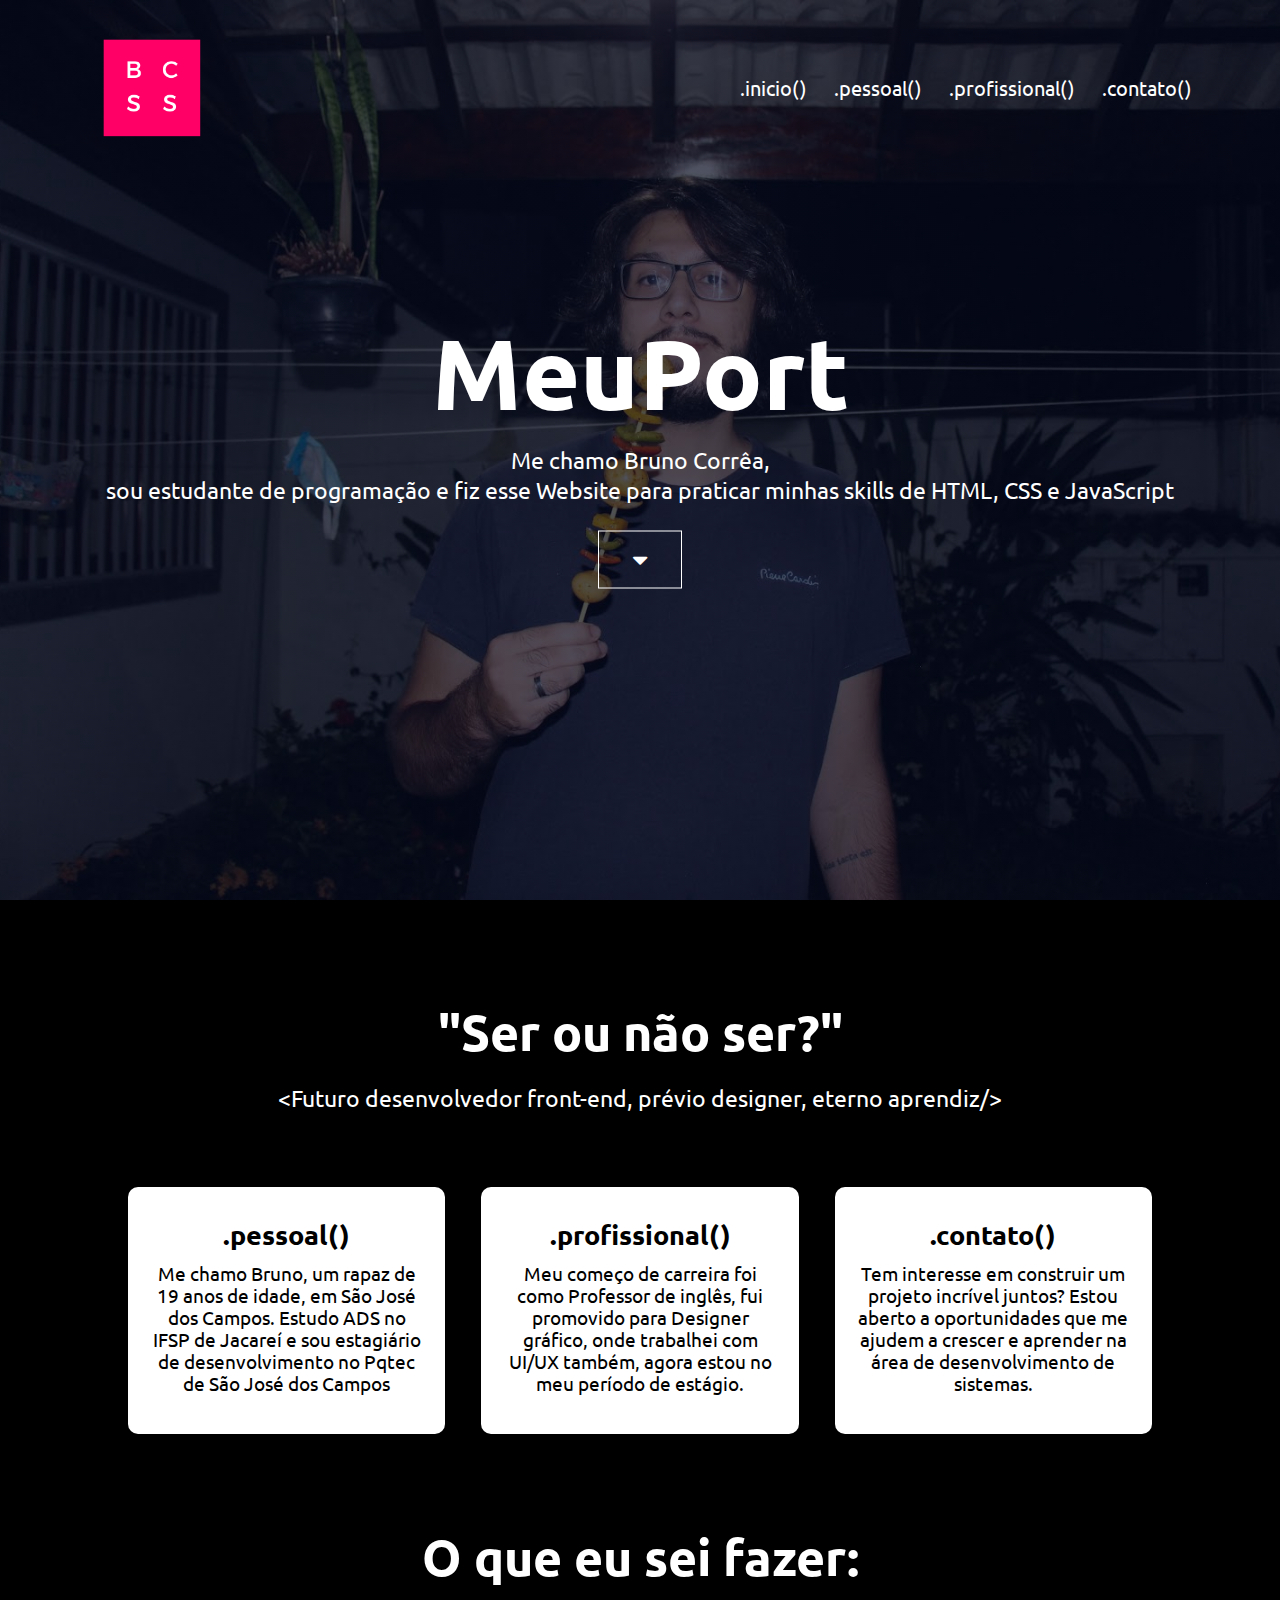
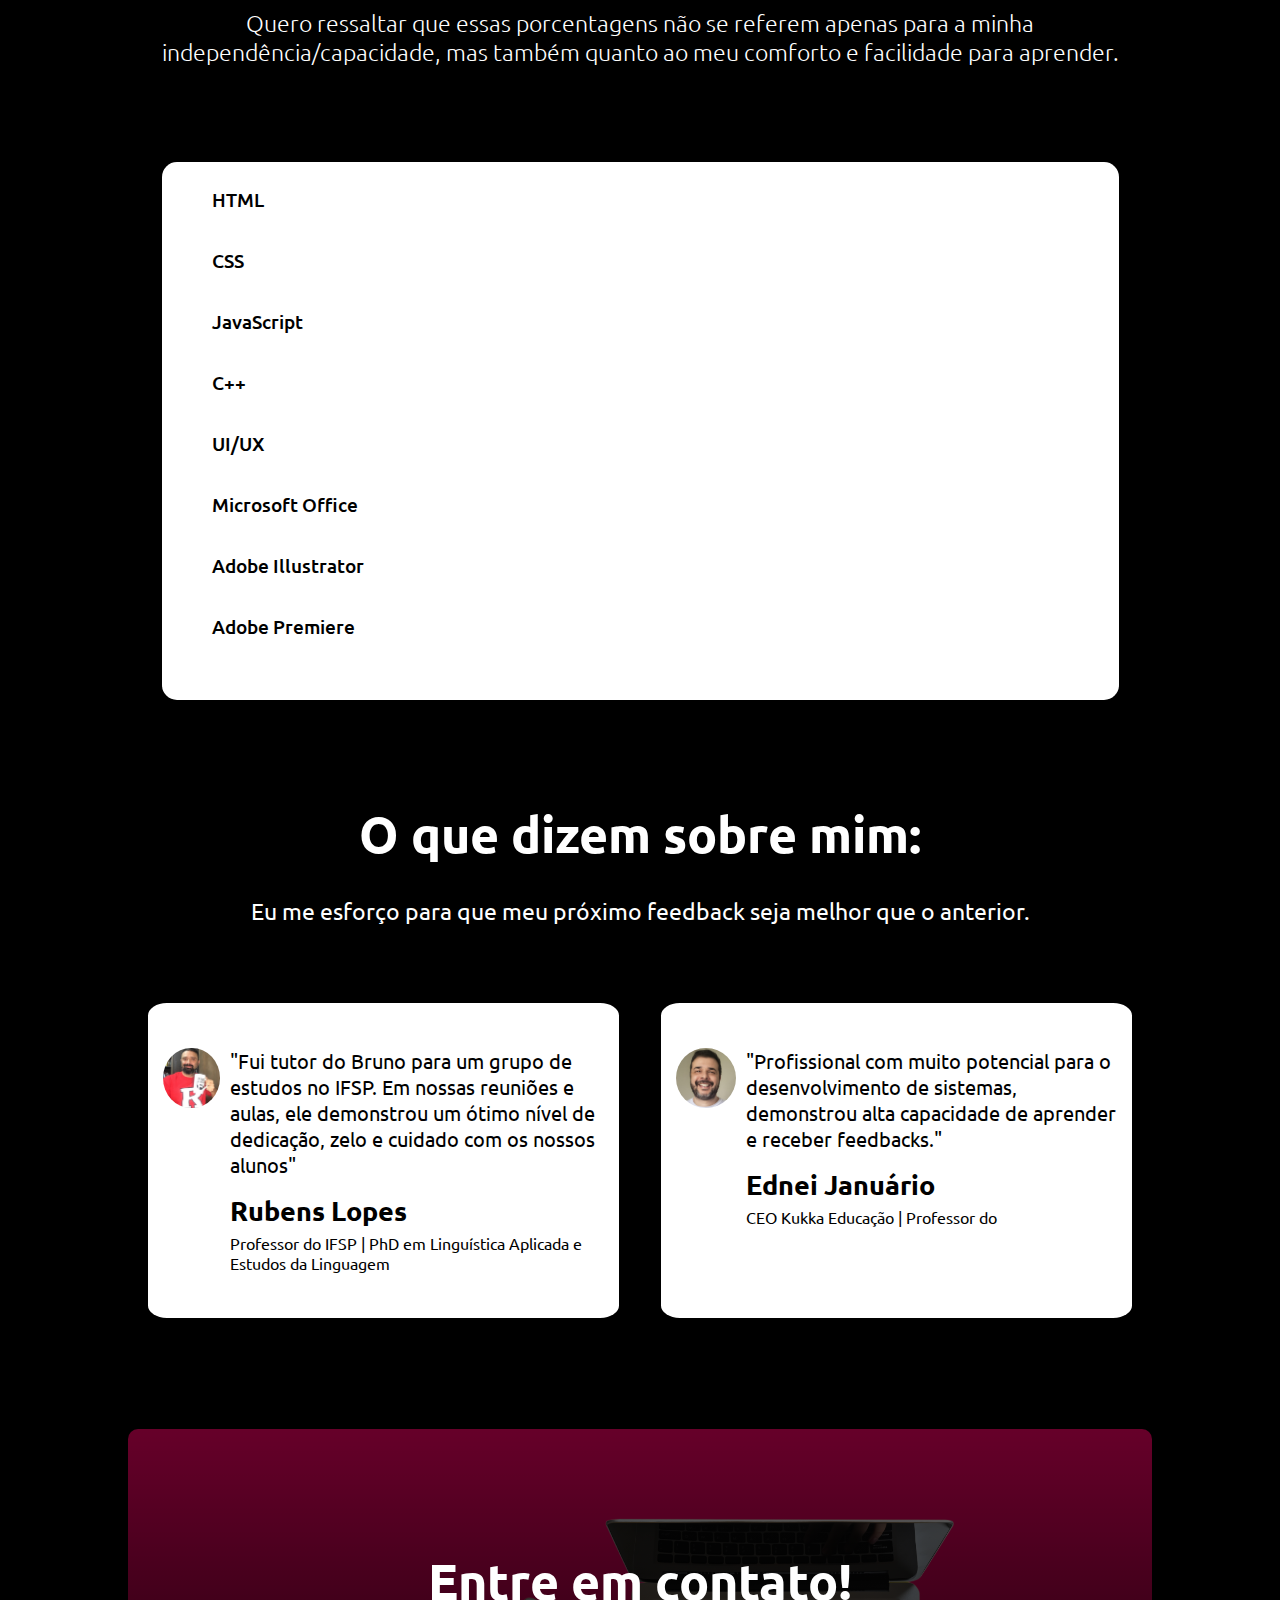
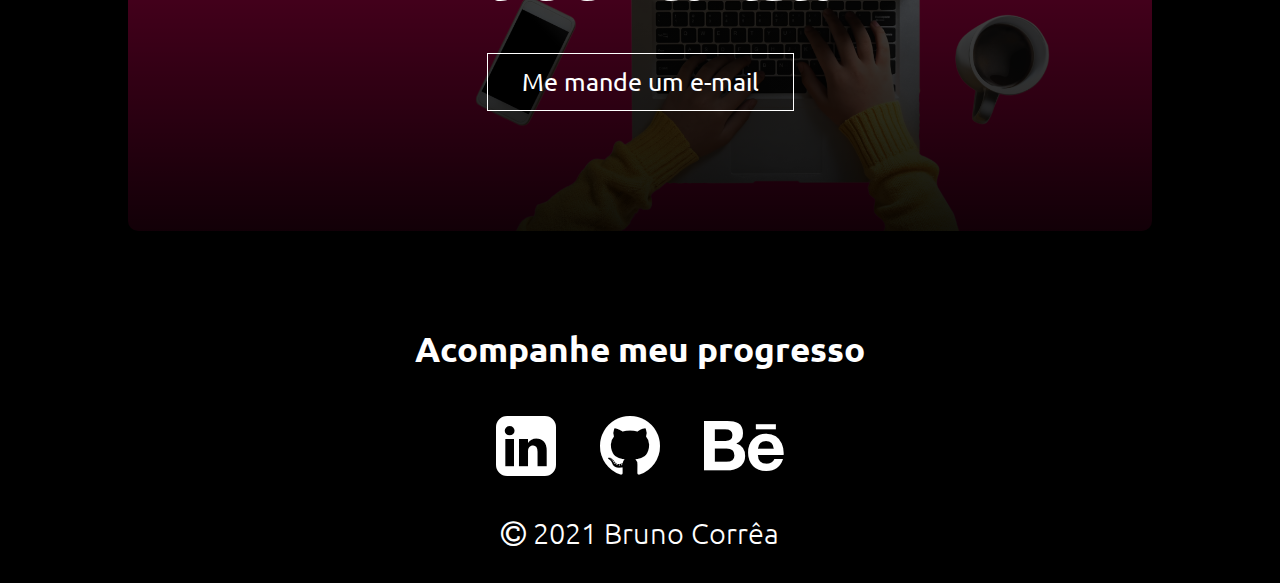
<file: index.html>
<!DOCTYPE html>
<head>
    <meta name="viewport" content="with=device-width, initial-scale:1.0">
    <meta charset="UTF-8">
    <title>MeuPort - Início</title>
    <link rel="stylesheet" href="style.css">
    <link rel="stylesheet" href="responsive.css">
    <link rel="preconnect" href="https://fonts.googleapis.com">
    <link rel="preconnect" href="https://fonts.gstatic.com" crossorigin>
    <link href="https://fonts.googleapis.com/css2?family=Ubuntu:ital,wght@0,300;0,400;0,500;0,700;1,300;1,400;1,500;1,700&display=swap" rel="stylesheet">  
    <link rel="stylesheet" href="https://stackpath.bootstrapcdn.com/font-awesome/4.7.0/css/font-awesome.min.css">
    <link rel="shortcut icon" href="icon.ico">

    <!-- Global site tag (gtag.js) - Google Analytics -->
<script async src="https://www.googletagmanager.com/gtag/js?id=G-GTJP9MRXGX"></script>
<script>
  window.dataLayer = window.dataLayer || [];
  function gtag(){dataLayer.push(arguments);}
  gtag('js', new Date());

  gtag('config', 'G-GTJP9MRXGX');
</script>


</head>
<body>
    <section class="header">
        <nav>
            <a href="index.html"><img src= "images/logo.png"></a>
            <div class="nav-links" id ="navLinks">   <!-- id com L maiusculo -->
                <i class="fa fa-times" onclick="hideMenu()"></i>
                <ul>
                    <li><a href="index.html">.inicio()</a></li>
                    <li><a href="pessoal.html">.pessoal()</a></li>
                    <li><a href="profissional.html">.profissional()</a></li>
                    <li><a href="contato.html">.contato()</a></li>
                </ul>
            </div>
            <i class="fa fa-bars" onclick="showMenu()"></i>
        </nav>
    <div class="Principal">
            <h1>MeuPort</h1>
            <p> Me chamo Bruno Corrêa, <br>sou estudante de programação e fiz esse Website para praticar minhas skills de HTML, CSS e JavaScript</p>
            <a href="#Intro" class="hero-btn"><i class="fa fa-caret-down"></i></a>
    </div>
</section>

<!-- seção intro  -->


<section class="intro" id="Intro">
    <div class="fade-in">

    <h1>"Ser ou não ser?"</h1>
    <span>&ltFuturo desenvolvedor front-end, prévio designer, eterno aprendiz/&gt</span>
    

    <div class="row">
        <div class="intro-coluna">
            <h3>
                .pessoal()
                <p>Me chamo Bruno, um rapaz de 19 anos de idade, em São José dos Campos. Estudo ADS no IFSP de Jacareí e sou estagiário de desenvolvimento no Pqtec de São José dos Campos</p>
            </h3>
        </div>
        <div class="intro-coluna">
            <h3>
                .profissional()
                <p>Meu começo de carreira foi como Professor de inglês, fui promovido para Designer gráfico, onde trabalhei com UI/UX também, agora estou no meu período de estágio.</p>
            </h3>
        </div>
        <div class="intro-coluna">
            <h3>    
                .contato()
                <p>Tem interesse em construir um projeto incrível juntos? Estou aberto a oportunidades que me ajudem a crescer e aprender na área de desenvolvimento de sistemas.</p>
            </h3>
        </div>
    </div>
</div>

</section>


<!--------- BARRA HABILIDADES --------->

<section class="set-bar">
    
    <div class="fade-in">

        <div>
            <h1>O que eu sei fazer:</h1>
        <p>Quero ressaltar que essas porcentagens não se referem apenas para a minha<br>independência/capacidade, mas também quanto ao meu comforto e facilidade para aprender.</p>
        </div>
    
    <div class = "full-bar">

        <div class = "bar">
            <div class="data">
                <span>HTML</span>
            </div>
            <div class="linha html"><span></span></div>
        </div>

        <div class = "bar">
            <div class="data">
                <span>CSS</span>
            </div>
            <div class="linha css"><span></span></div>
        </div>

        <div class = "bar">
            <div class="data">
                <span>JavaScript</span>
            </div>
            <div class="linha js"><span></span></div>
        </div>

        <div class = "bar">
            <div class="data">
                <span>C++</span>
            </div>
            <div class="linha cpp"><span></span></div>
        </div>

        <div class = "bar">
            <div class="data">
                <span>UI/UX</span>
            </div>
            <div class="linha uiux"><span></span></div>
        </div>

        <div class = "bar">
            <div class="data">
                <span>Microsoft Office</span>
            </div>
            <div class="linha office"><span></span></div>
        </div>

        <div class = "bar">
            <div class="data">
                <span>Adobe Illustrator</span>
            </div>
            <div class="linha illustrator"><span></span></div>
        </div>

        <div class = "bar">
            <div class="data">
                <span>Adobe Premiere</span>
            </div>
            <div class="linha premiere"><span></span></div>
        </div>

    </div>

</div>

</section>

<section class="reviews">
    <div class="fade-in">

        <div class="title">
        <h1>O que dizem sobre mim:</h1>
        <p><br>Eu me esforço para que meu próximo feedback seja melhor que o anterior.</p>

        </div>
        <div class="row">

            <div class="coluna-review">
                <img src="images/review1.png">
                <div>
                    <p>"Fui tutor do Bruno para um grupo de estudos no IFSP. Em nossas reuniões e aulas, ele demonstrou um ótimo nível de dedicação, zelo e cuidado com os nossos alunos"</p>
                    <h3>Rubens Lopes</h3>
                    <h4>Professor do IFSP | PhD em Linguística Aplicada e Estudos da Linguagem</h4>
                </div>
            </div>

            <div class="coluna-review">
                <img src="images/review2.png">
                <div>
                    <p>"Profissional com muito potencial para o desenvolvimento de sistemas, demonstrou alta capacidade de aprender e receber feedbacks."</p>
                    <h3>Ednei Januário</h3>
                    <h4>CEO Kukka Educação | Professor do  </h4>
                </div>
            </div>

        </div>
    </div>
        </section>

<!------  Contato com botão -------->

<section class="cta">

        <div class="fade-in">

            <div class="cta1">
                <h1>Entre em contato!</h1>
                <a href="contato.html" class="hero-btn">Me mande um e-mail</a>
            </div>

        </div>

</section>


<!-------- footer ---------->

<section class="footer">

    <div class="fade-in">
        <div class="footer1">
        <h4>Acompanhe meu progresso</h4>
        </div>

        <div class="icons">
            <a href="https://www.linkedin.com/in/brunociao/"><i class="fa fa-linkedin-square"></i></a>
            <a href="https://github.com/brinobruno"><i class="fa fa-github"></i></a>
            <a href="https://www.behance.net/brunobrino"><i class="fa fa-behance"></i></a>
        </div>
        <div class="end">
            <p><i class="fa fa-copyright"></i>  2021 Bruno Corrêa</p>
        </div>
    </div>

</section>


<!-- Js para setar o menu p direita -->

<script>
    
    var navLinks = document.getElementById("navLinks");

    function showMenu () {
        navLinks.style.right = "0"
    }

    function hideMenu () {
        navLinks.style.right = "-400px"
    }

</script>

<script>

    const faders = document.querySelectorAll('.fade-in')

    const appearOptions = {
        threshold: 1,
        rootMargin: "0px 0px 450px 0px"   /* antes: 350 */
    }

    const appearOnScroll = new IntersectionObserver(function(entries, appearOnScroll) {
        entries.forEach(entry => {
            if(!entry.isIntersecting) {
                return
            } else {
                entry.target.classList.add('appear')
                appearOnScroll.unobserve(entry.target)
            }
        })
    }, appearOptions)

    faders.forEach(fader => {
        appearOnScroll.observe(fader)
    })

</script>

</body> 
</html>
</file>
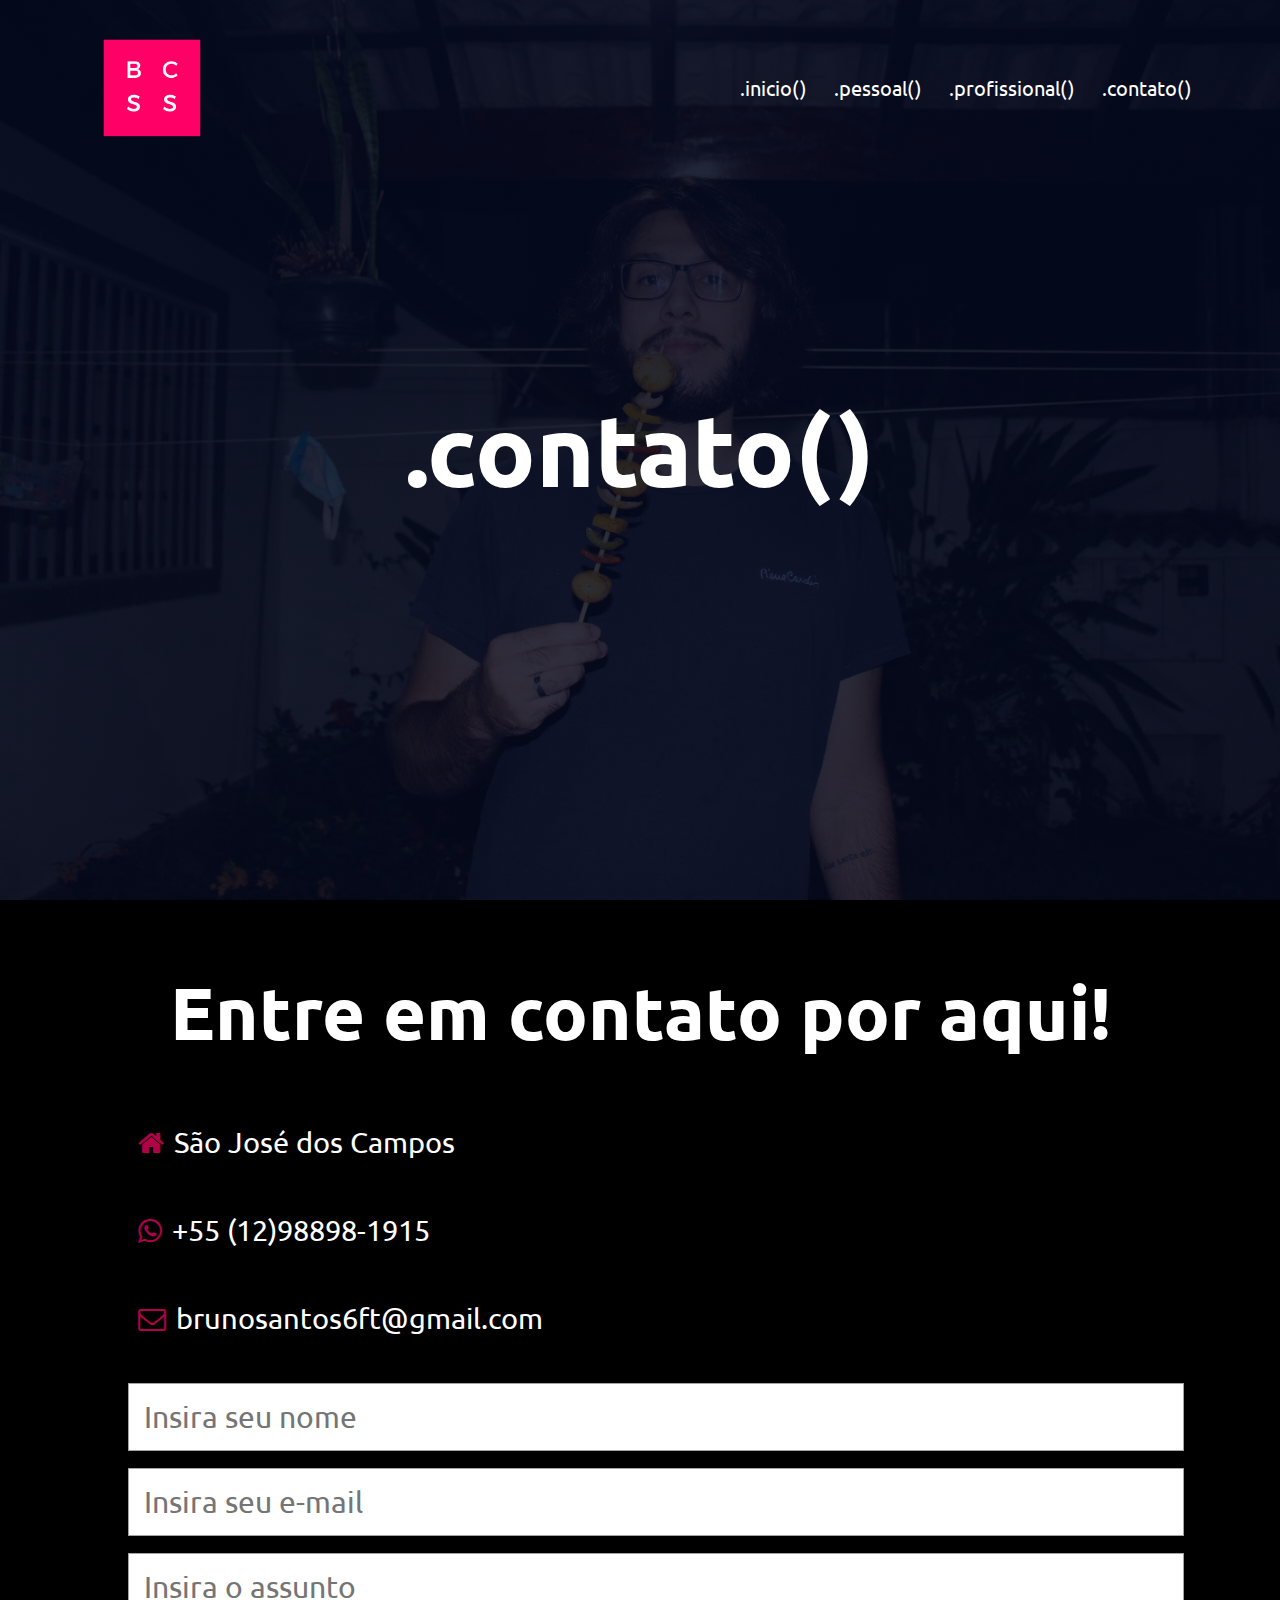
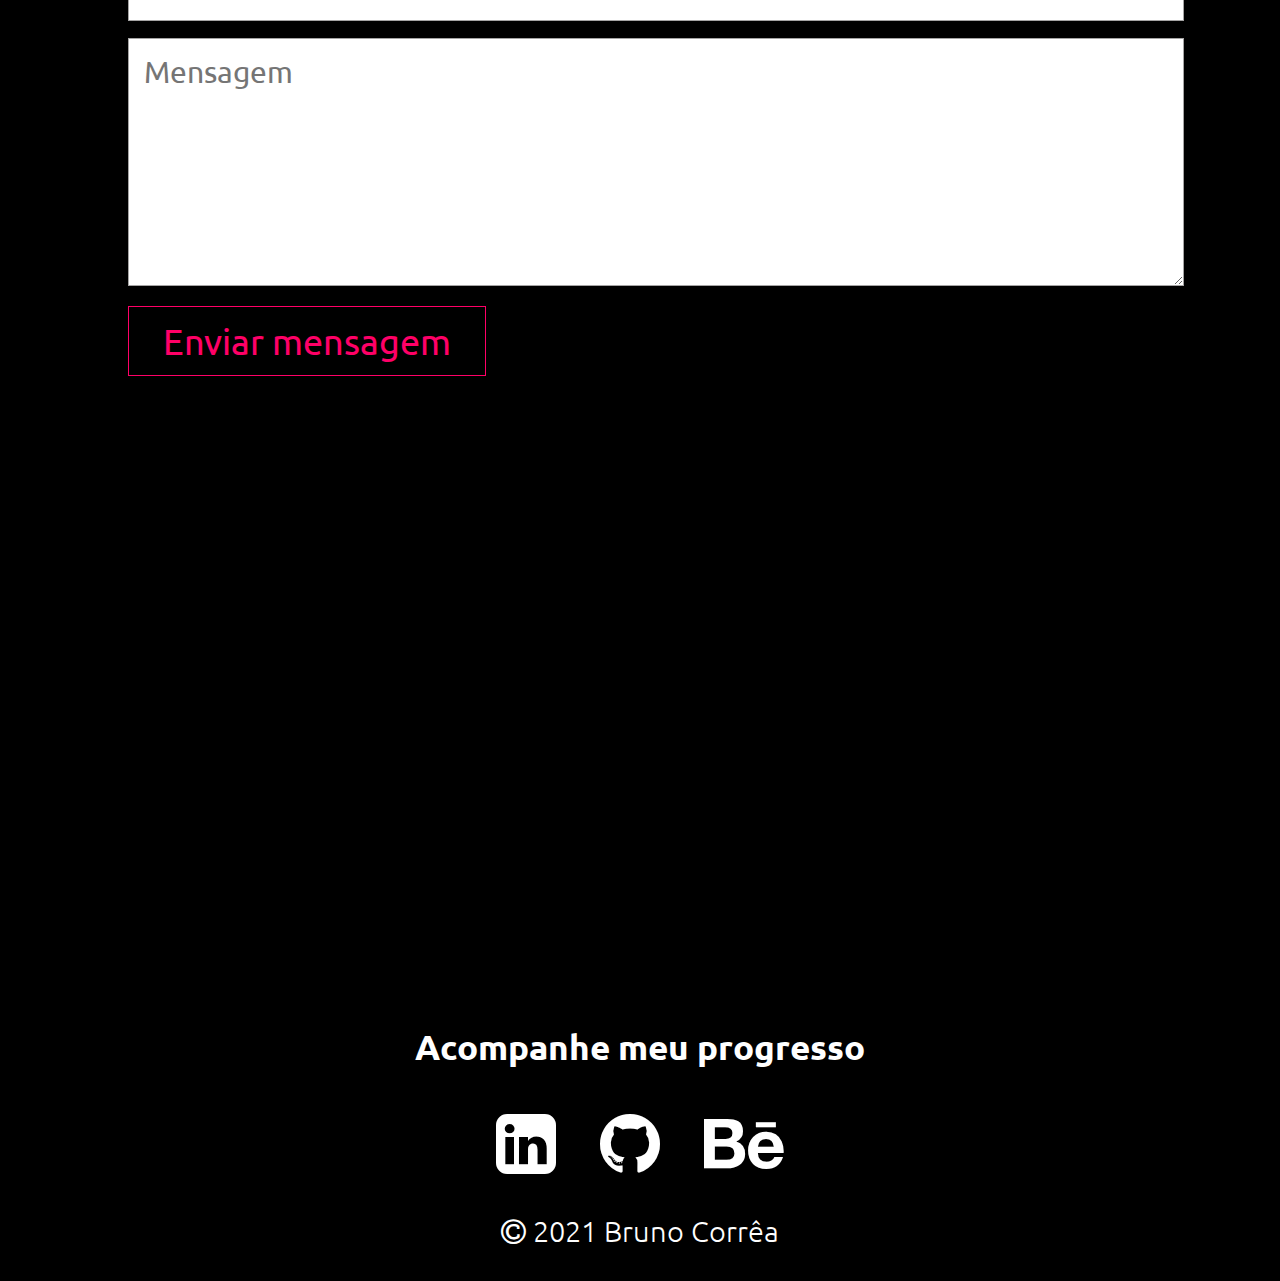
<file: contato.html>
<!DOCTYPE html>
<head>
    <meta name="viewport" content="with=device-width, initial-scale:1.0">
    <meta charset="UTF-8">
    <title>MeuPort - Contato</title>
    <link rel="stylesheet" href="style.css">
    <link rel="stylesheet" href="responsive.css">
    <link rel="preconnect" href="https://fonts.googleapis.com">
    <link rel="preconnect" href="https://fonts.gstatic.com" crossorigin>
    <link href="https://fonts.googleapis.com/css2?family=Ubuntu:ital,wght@0,300;0,400;0,500;0,700;1,300;1,400;1,500;1,700&display=swap" rel="stylesheet">  
    <link rel="stylesheet" href="https://stackpath.bootstrapcdn.com/font-awesome/4.7.0/css/font-awesome.min.css">
    <link rel="shortcut icon" href="icon.ico">

    <!-- Global site tag (gtag.js) - Google Analytics -->
<script async src="https://www.googletagmanager.com/gtag/js?id=G-GTJP9MRXGX"></script>
<script>
  window.dataLayer = window.dataLayer || [];
  function gtag(){dataLayer.push(arguments);}
  gtag('js', new Date());

  gtag('config', 'G-GTJP9MRXGX');
</script>


</head>
<body>
    <section class="contact-header">
        <nav>
            <a href="index.html"><img src= "images/logo.png"></a>
            <div class="nav-links" id ="navLinks">   <!-- id com L maiusculo -->
                <i class="fa fa-times" onclick="hideMenu()"></i>
                <ul>
                    <li><a href="index.html">.inicio()</a></li>
                    <li><a href="pessoal.html">.pessoal()</a></li>
                    <li><a href="profissional.html">.profissional()</a></li>
                    <li><a href="contato.html">.contato()</a></li>
                </ul>
            </div>
            <i class="fa fa-bars" onclick="showMenu()"></i>
        </nav>
    <div class="Principal">
            <h1>.contato()</h1>
    </div>
</section>

<!--------- contact --------->

<section class="contact-form">
    <div class="fade-in">
        <div class="title-contact">
            <h1>Entre em contato por aqui!</h1>
        </div>
        <div class="row1">
            <div class="contact-col">
                <div>
                        <h5><i class="fa fa-home"></i>São José dos Campos</h5>
                </div>
                <div>
                        <h5><i class="fa fa-whatsapp"></i>+55 (12)98898-1915</h5>
                </div>
                <div>
                        <h5><i class="fa fa-envelope-o"></i>brunosantos6ft@gmail.com</h5>
                </div>
            </div>
            <div class="contact-col1">
                <form action="contact-form.php" method="POST">
                    <input type="text" name="name" placeholder="Insira seu nome" required>  
                    <input type="email" name="email" placeholder="Insira seu e-mail" required>
                    <input type="text" name="subject" placeholder="Insira o assunto" required>
                    <textarea rows="6" name="message" placeholder="Mensagem" required></textarea>
                    <button type="submit" class="hero-btn-pink">Enviar mensagem</button>
                </form>
            </div>
            </div>
        </div>

</section>

<section class="location">

    <div class="fade-in">
        <div class="location1">

            <iframe src="https://www.google.com/maps/embed?pb=!1m18!1m12!1m3!1d29326.12545101649!2d-45.90471901877651!3d-23.251612329587967!2m3!1f0!2f0!3f0!3m2!1i1024!2i768!4f13.1!3m3!1m2!1s0x94cdb54afdc93553%3A0xf5764cd331e757e6!2sBosque%20dos%20Eucaliptos%2C%20S%C3%A3o%20Jos%C3%A9%20dos%20Campos%20-%20SP!5e0!3m2!1spt-BR!2sbr!4v1625705947429!5m2!1spt-BR!2sbr" width="600" height="450" style="border:0;" allowfullscreen="" loading="lazy"></iframe>

        </div>
    </div>

</section>


<!-------- footer ---------->

<section class="footer">

    <div class="fade-in">
        <div class="footer1">
        <h4>Acompanhe meu progresso</h4>
        </div>

        <div class="icons">
            <a href="https://www.linkedin.com/in/brunociao/"><i class="fa fa-linkedin-square"></i></a>
            <a href="https://github.com/brinobruno"><i class="fa fa-github"></i></a>
            <a href="https://www.behance.net/brunobrino"><i class="fa fa-behance"></i></a>
        </div>
        <div class="end">
            <p><i class="fa fa-copyright"></i>  2021 Bruno Corrêa</p>
        </div>
    </div>

</section>


<!-- Js para setar o menu p direita -->

<script>
    
    var navLinks = document.getElementById("navLinks");

    function showMenu () {
        navLinks.style.right = "0"
    }

    function hideMenu () {
        navLinks.style.right = "-400px"
    }

</script>

<script>

    const faders = document.querySelectorAll('.fade-in')

    const appearOptions = {
        threshold: 1,
        rootMargin: "0px 0px 120px 0px"   /* antes: 350 */
    }

    const appearOnScroll = new IntersectionObserver(function(entries, appearOnScroll) {
        entries.forEach(entry => {
            if(!entry.isIntersecting) {
                return
            } else {
                entry.target.classList.add('appear')
                appearOnScroll.unobserve(entry.target)
            }
        })
    }, appearOptions)

    faders.forEach(fader => {
        appearOnScroll.observe(fader)
    })

</script>

</body> 
</html>
</file>
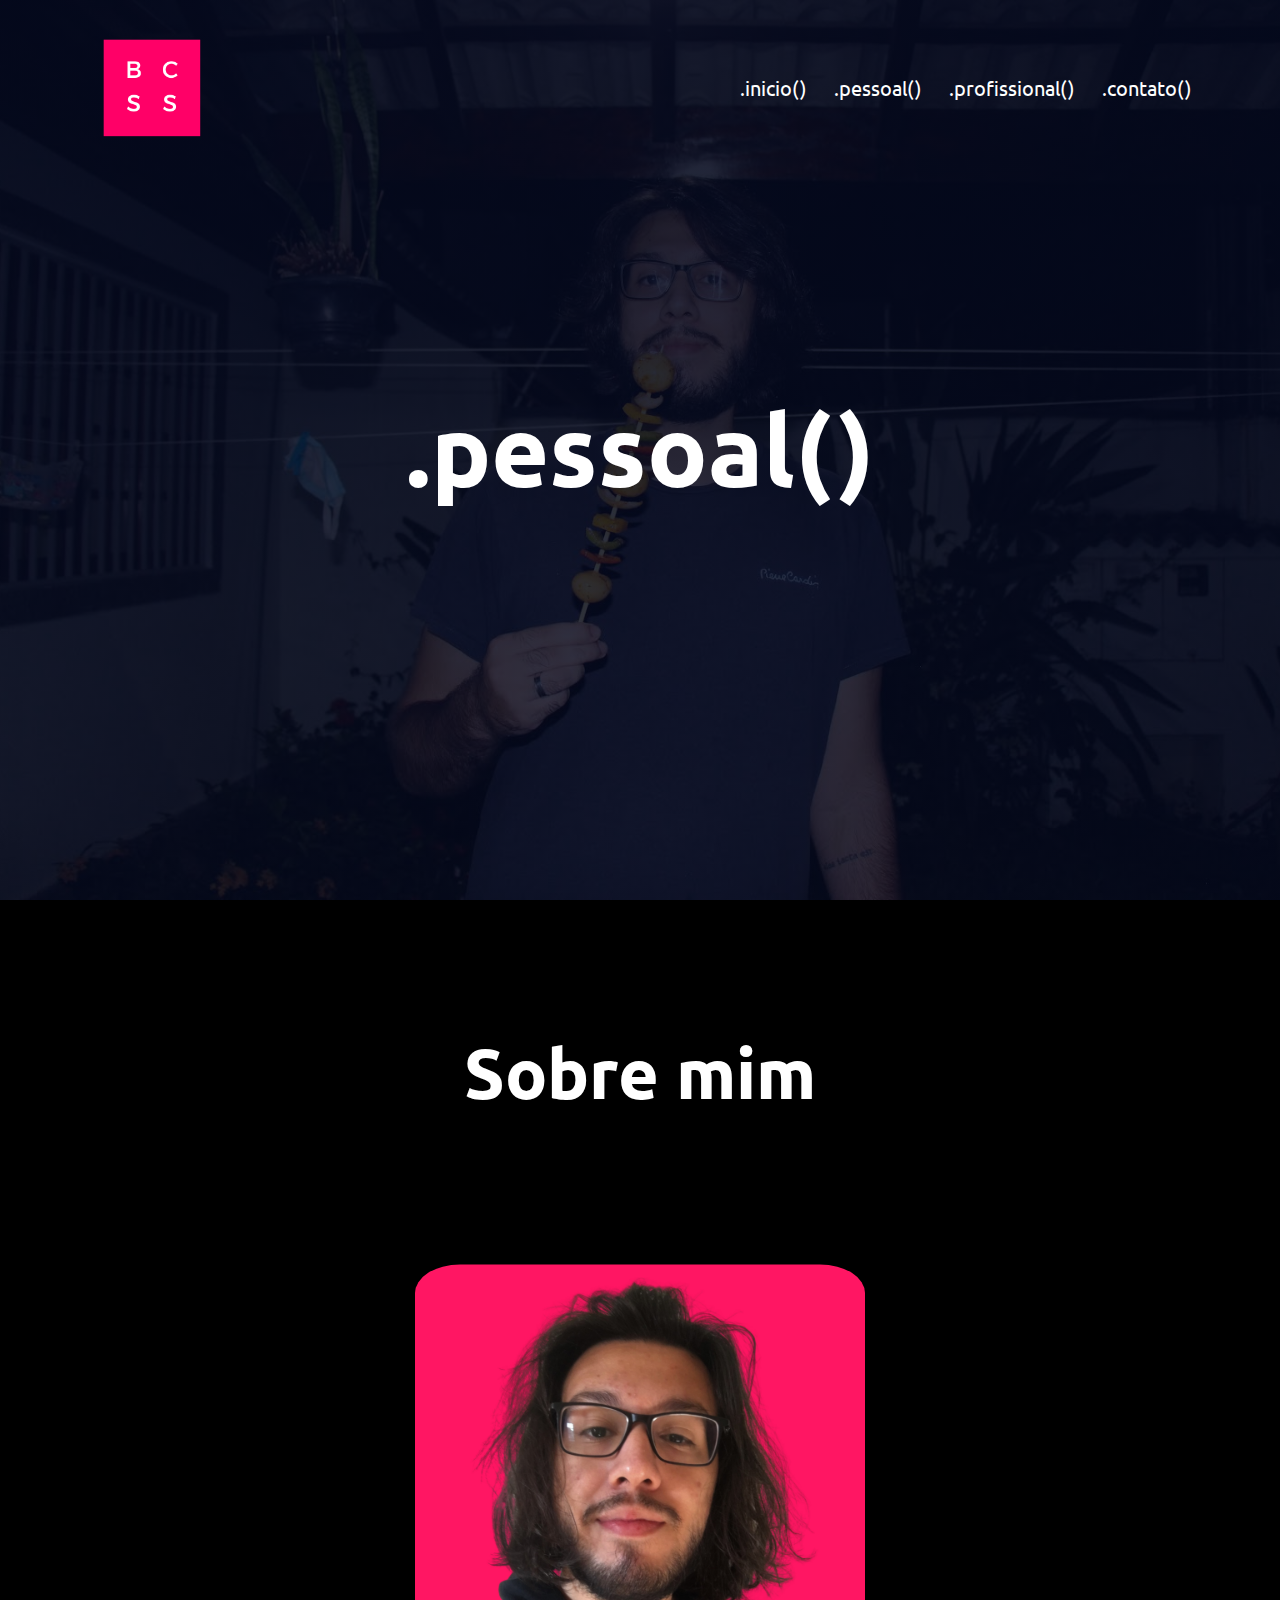
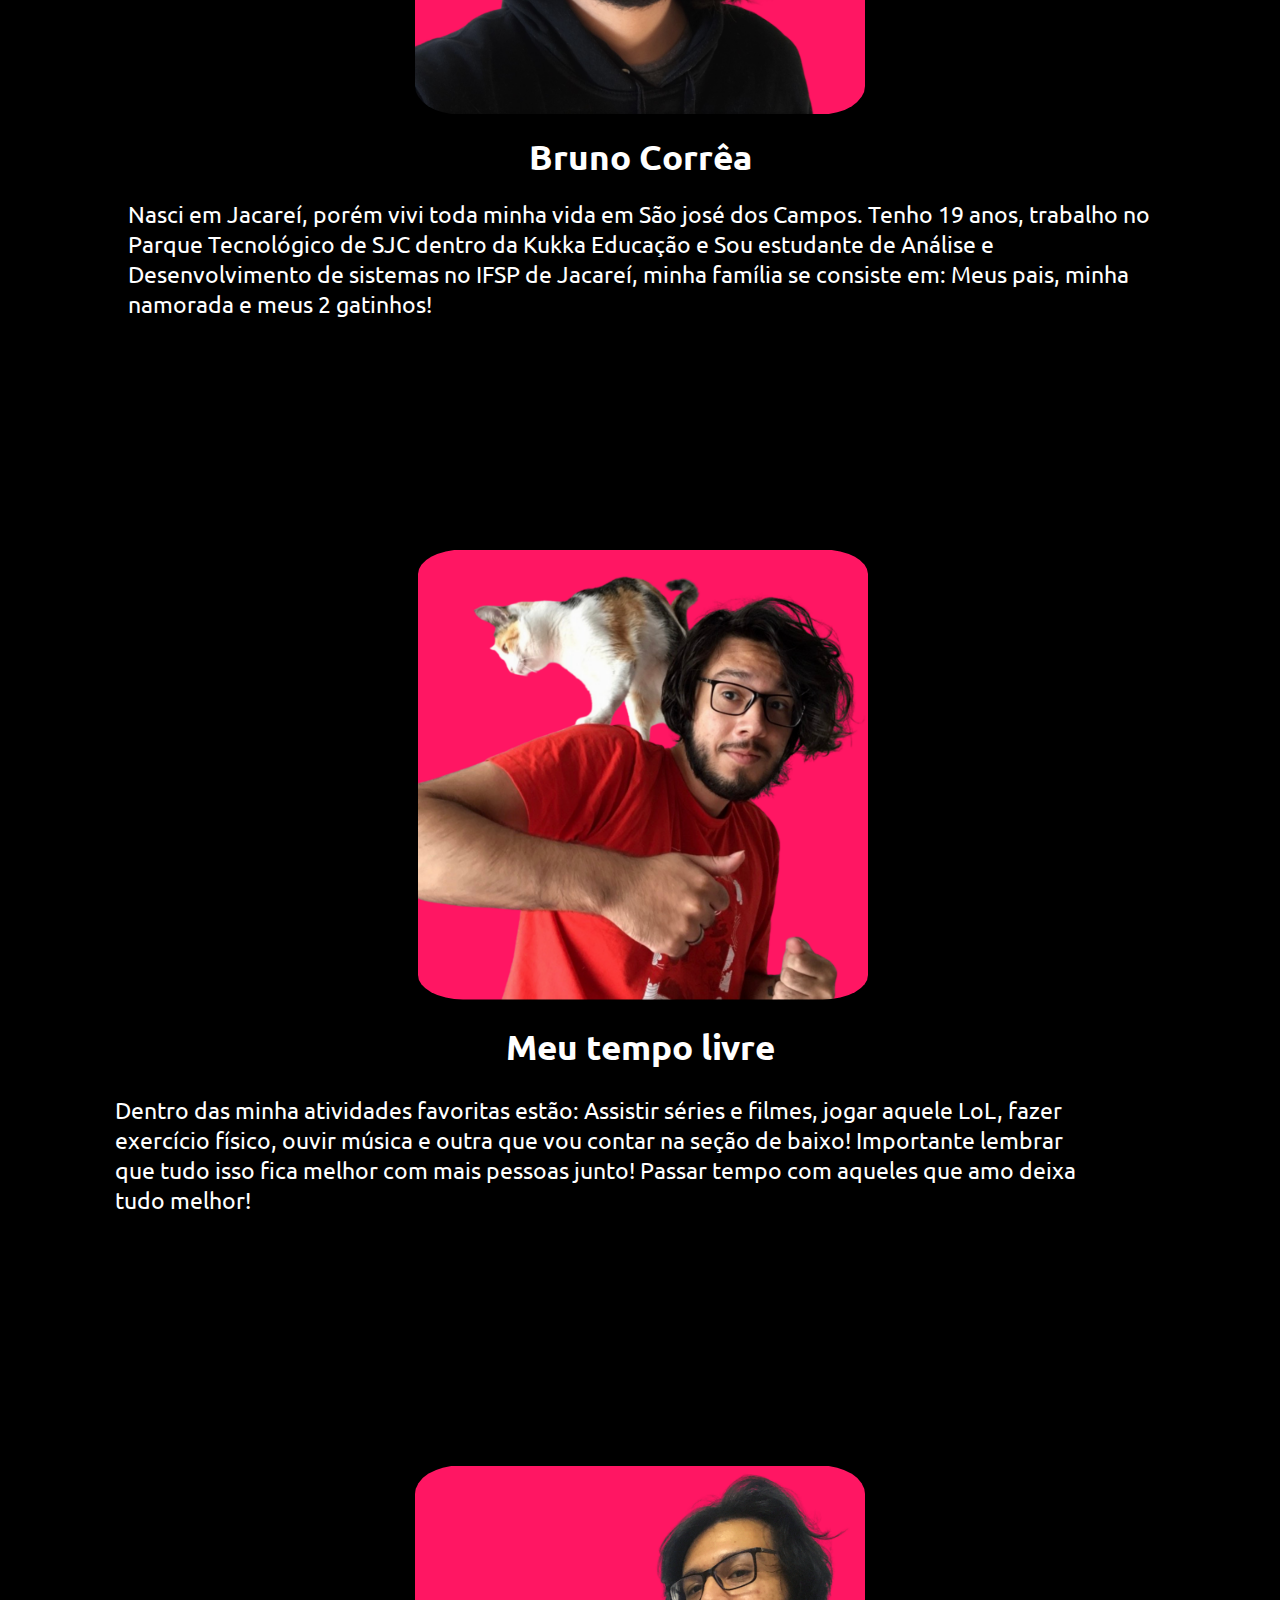
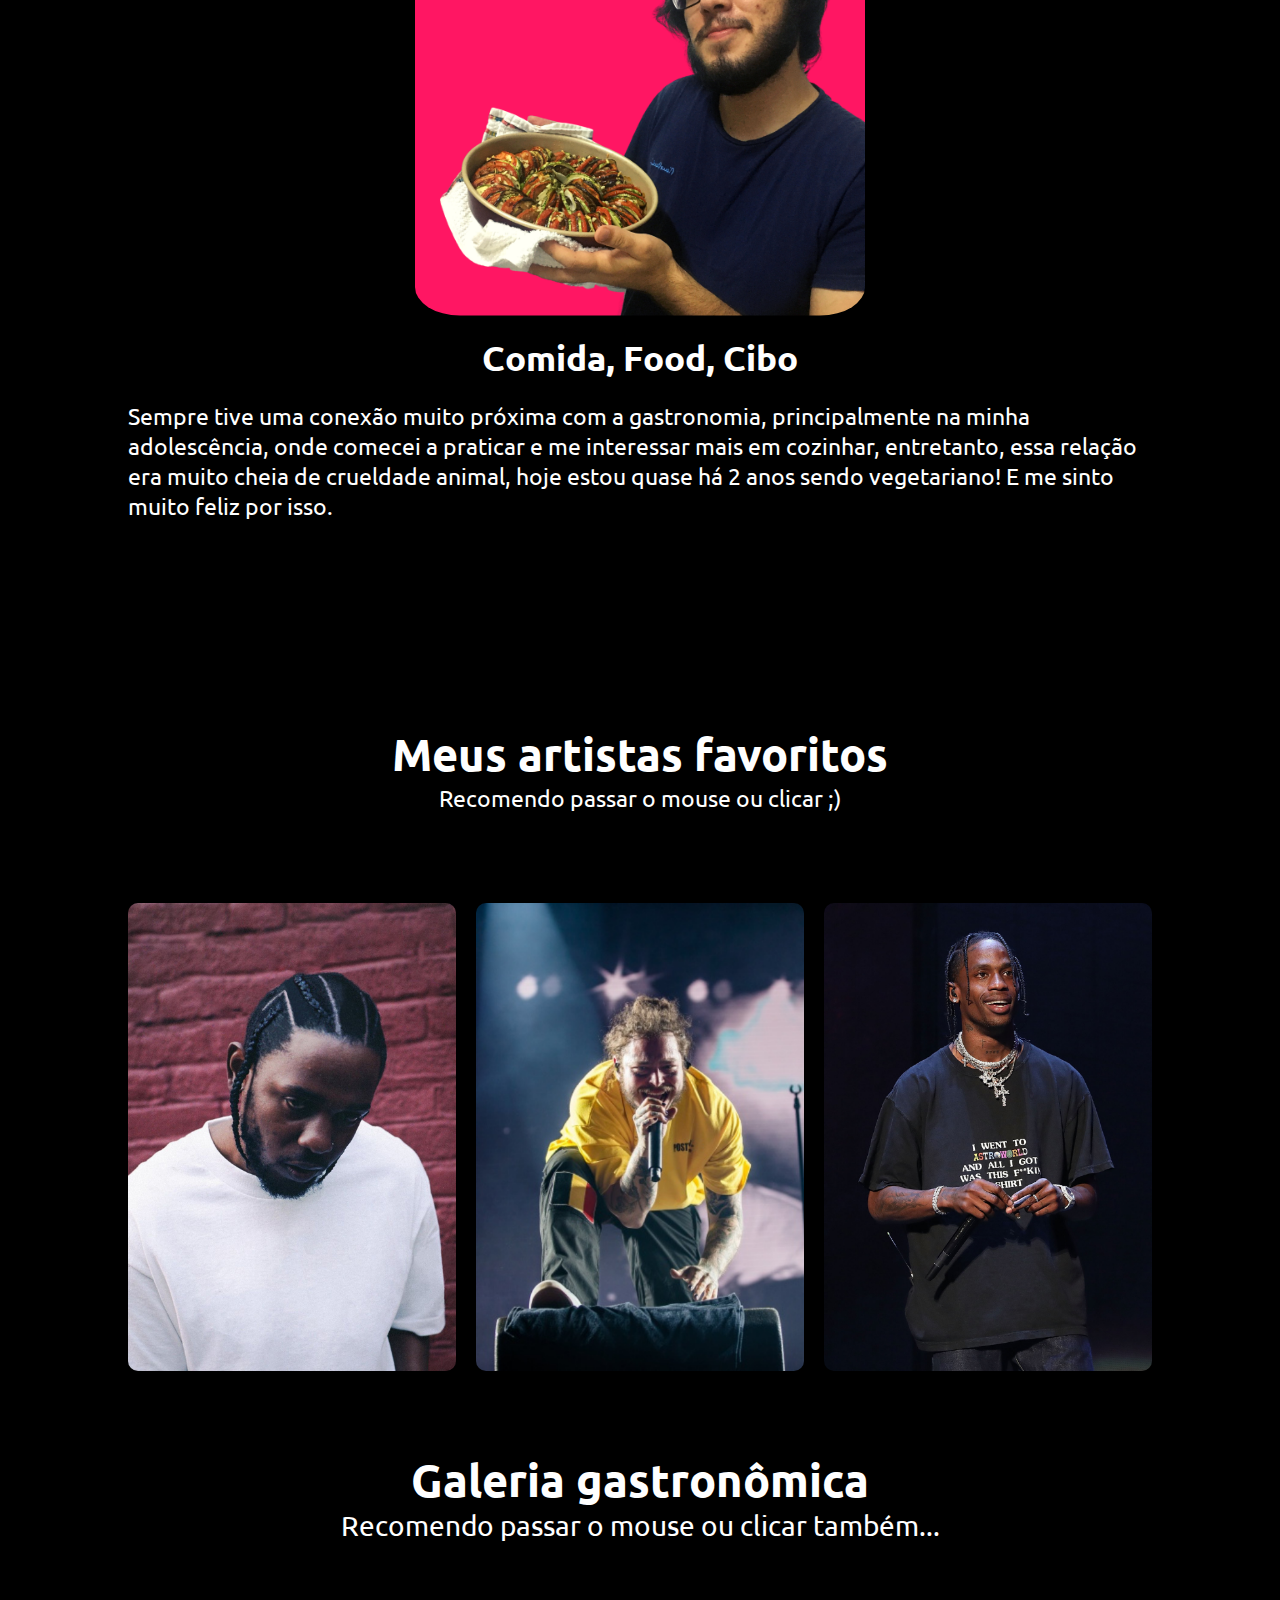
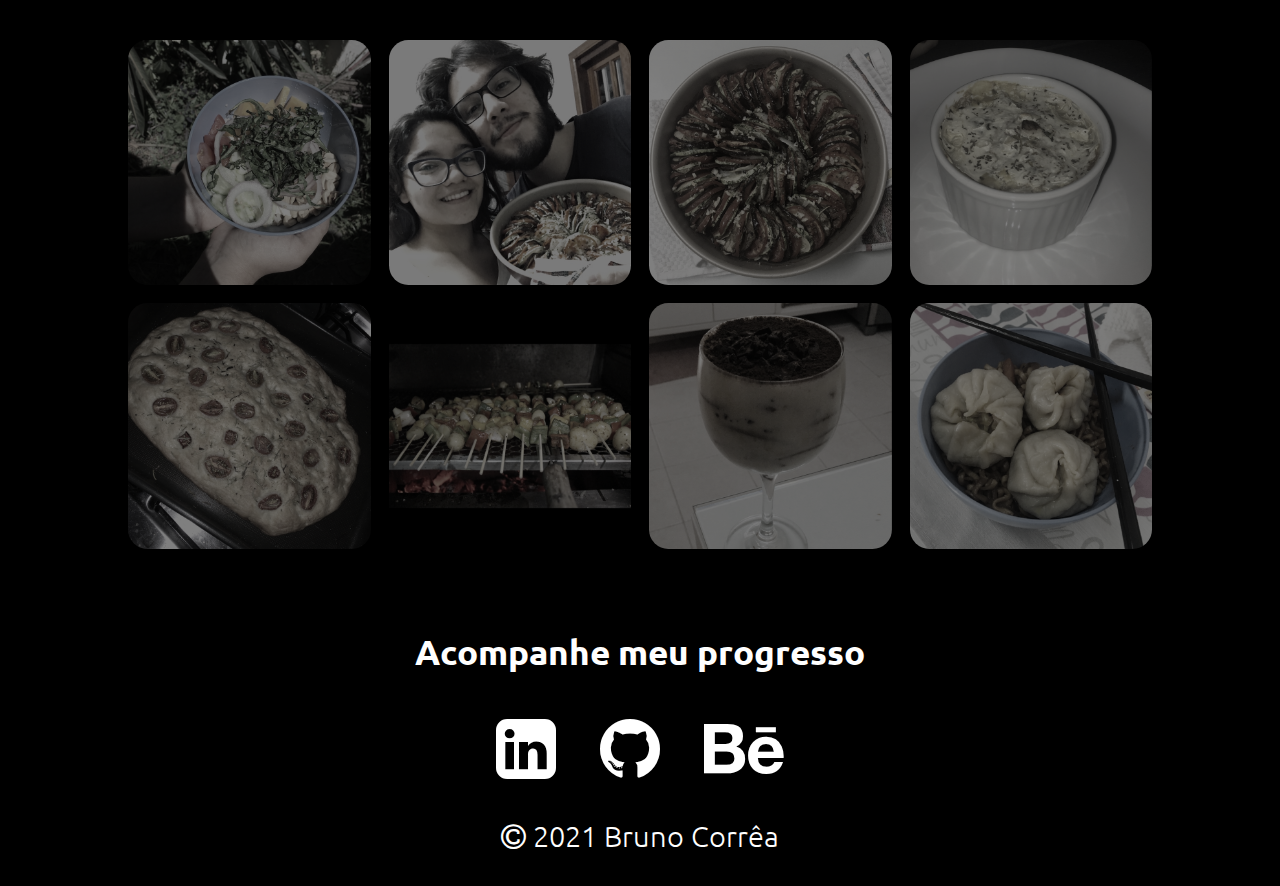
<file: pessoal.html>
<!DOCTYPE html>
<head>
    <meta name="viewport" content="with=device-width, initial-scale:1.0">
    <meta charset="UTF-8">
    <title>MeuPort - Pessoal</title>
    <link rel="stylesheet" href="style.css">
    <link rel="stylesheet" href="responsive.css">
    <link rel="preconnect" href="https://fonts.googleapis.com">
    <link rel="preconnect" href="https://fonts.gstatic.com" crossorigin>
    <link href="https://fonts.googleapis.com/css2?family=Ubuntu:ital,wght@0,300;0,400;0,500;0,700;1,300;1,400;1,500;1,700&display=swap" rel="stylesheet">  
    <link rel="stylesheet" href="https://stackpath.bootstrapcdn.com/font-awesome/4.7.0/css/font-awesome.min.css">
    <link rel="shortcut icon" href="icon.ico">

    <!-- Global site tag (gtag.js) - Google Analytics -->
<script async src="https://www.googletagmanager.com/gtag/js?id=G-GTJP9MRXGX"></script>
<script>
  window.dataLayer = window.dataLayer || [];
  function gtag(){dataLayer.push(arguments);}
  gtag('js', new Date());

  gtag('config', 'G-GTJP9MRXGX');
</script>


</head>
<body>
    <section class="contact-header">
        <nav>
            <a href="index.html"><img src= "images/logo.png"></a>
            <div class="nav-links" id ="navLinks">   <!-- id com L maiusculo -->
                <i class="fa fa-times" onclick="hideMenu()"></i>
                <ul>
                    <li><a href="index.html">.inicio()</a></li>
                    <li><a href="pessoal.html">.pessoal()</a></li>
                    <li><a href="profissional.html">.profissional()</a></li>
                    <li><a href="contato.html">.contato()</a></li>
                </ul>
            </div>
            <i class="fa fa-bars" onclick="showMenu()"></i>
        </nav>
    <div class="Principal">
            <h1>.pessoal()</h1>
    </div>
</section>

<!------------------------- pessoal ----------------------------------->
<div class="fade-in">
<div class="pessoal-title">
    <h1>Sobre mim</h1>
</div>
</div>


<div class="content">
<div class="fade-in">
<article class="bruno">
            <img src="images/pessoal-bruno1.png">
            <h2>Bruno Corrêa</h2>
            <p>Nasci em Jacareí, porém vivi toda minha vida em São josé dos Campos. Tenho 19 anos, trabalho no Parque Tecnológico de SJC dentro da Kukka Educação e Sou estudante de Análise e Desenvolvimento de sistemas no IFSP de Jacareí, minha família se consiste em: Meus pais, minha namorada e meus 2 gatinhos!</p>
</article>
</div>
</div>

<div class="content" id="BrunoSop">
    <div class="fade-in">
    <article class="bruno-sop">
                <img src="images/pessoal-hobbies.png">
                <h2>Meu tempo livre</h2>
                <p>Dentro das minha atividades favoritas estão: Assistir séries e filmes, jogar aquele LoL, fazer exercício físico, ouvir música e outra que vou contar na seção de baixo! Importante lembrar que tudo isso fica melhor com mais pessoas junto! Passar tempo com aqueles que amo deixa tudo melhor!</p>
    </article>
    </div>
    </div>

    <div class="content">
        <div class="fade-in">
        <article class="coisa">
                    <img src="images/pessoal-food.png">
                    <h2>Comida, Food, Cibo</h2>
                    <p>Sempre tive uma conexão muito próxima com a gastronomia, principalmente na minha adolescência, onde comecei a praticar e me interessar mais em cozinhar, entretanto, essa relação era muito cheia de crueldade animal, hoje estou quase há 2 anos sendo vegetariano! E me sinto muito feliz por isso.</p>
    </article>
    </div>
    </div>

    <!-------------------- artists ---------------------------->
<section class="artist-title">
<div class="fade-in">
    <div>
        <h1>Meus artistas favoritos</h1>
        <p>Recomendo passar o mouse ou clicar ;)</p>
    </div>
</div>
</section>

<section class="artists">
    <div class="fade-in">
        <div class="row">

            <div class="music-col">
                <img src="images/kendrick1.png">   <!-- 500x715px -- kendrick lamar post malone billie/panic/21pilots/travis --> 
                <div class="layer">
                    <h3>KENDRICK LAMAR</h3>
                </div>
            </div>

            <div class="music-col">
                <img src="images/malone1.png">   <!-- 500x715px -- kendrick lamar post malone billie/panic/21pilots/travis --> 
                <div class="layer">
                    <h3>POST MALONE</h3>
                </div>
            </div>

            <div class="music-col">
                <img src="images/travis1.png">   <!-- 500x715px -- kendrick lamar post malone billie/panic/21pilots/travis --> 
                <div class="layer">
                    <h3>TRAVIS SCOTT</h3>
                </div>
            </div>

        </div>
    </div>
</section>

<!------------------ galeria --------------------->

<section class="galeria">
    <h1>Galeria gastronômica</h1>
    <p>Recomendo passar o mouse ou clicar também...</p>
    <div class="gallery">

        <div class="IMG">
            <img src="images/food/1.jpg"/>
        </div>
        <div class="IMG">
            <img src="images/food/2.jpg"/>
        </div>
        <div class="IMG">
            <img src="images/food/3.jpg"/>
        </div>
        <div class="IMG">
            <img src="images/food/4.jpg"/>
        </div>
        <div class="IMG">
            <img src="images/food/6.jpg"/>
        </div>
        <div class="IMG">
            <img src="images/food/7.jpg"/>
        </div>
        <div class="IMG">
            <img src="images/food/8.jpg"/>
        </div>
        <div class="IMG">
            <img src="images/food/10.jpg"/>
        </div>
        
    </div>
</section>

<!----------------- footer ----------------------->

<section class="footer">

    <div class="fade-in">
        <div class="footer1">
        <h4>Acompanhe meu progresso</h4>
        </div>

        <div class="icons">
            <a href="https://www.linkedin.com/in/brunociao/"><i class="fa fa-linkedin-square"></i></a>
            <a href="https://github.com/brinobruno"><i class="fa fa-github"></i></a>
            <a href="https://www.behance.net/brunobrino"><i class="fa fa-behance"></i></a>
        </div>
        <div class="end">
            <p><i class="fa fa-copyright"></i>  2021 Bruno Corrêa</p>
        </div>
    </div>

</section>

<!-- Js para setar o menu p direita -->

<script>
    
    var navLinks = document.getElementById("navLinks");

    function showMenu () {
        navLinks.style.right = "0"
    }

    function hideMenu () {
        navLinks.style.right = "-400px"
    }

</script>

<script>

    const faders = document.querySelectorAll('.fade-in')

    const appearOptions = {
        threshold: 1,
        rootMargin: "0px 0px 300px 0px"   /* antes: 350 */
    }

    const appearOnScroll = new IntersectionObserver(function(entries, appearOnScroll) {
        entries.forEach(entry => {
            if(!entry.isIntersecting) {
                return
            } else {
                entry.target.classList.add('appear')
                appearOnScroll.unobserve(entry.target)
            }
        })
    }, appearOptions)

    faders.forEach(fader => {
        appearOnScroll.observe(fader)
    })

</script>

</body> 
</html>
</file>
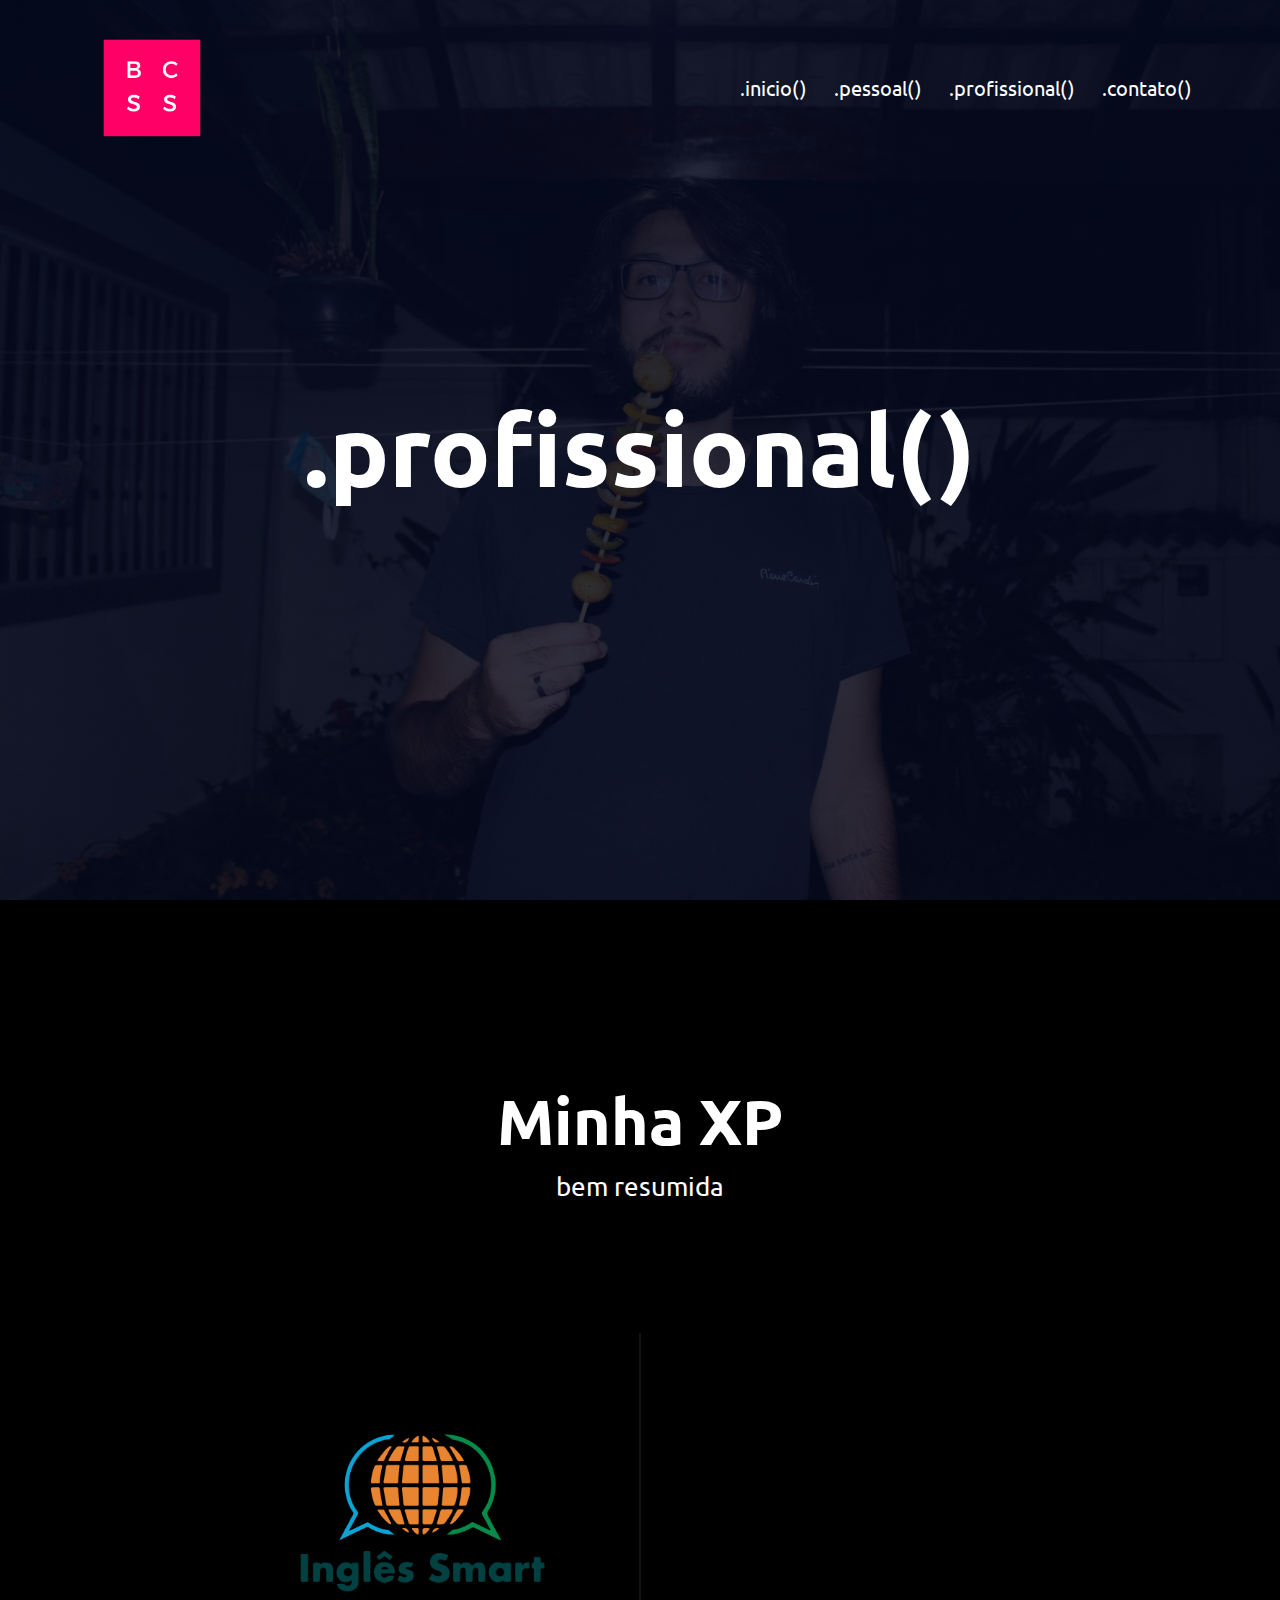
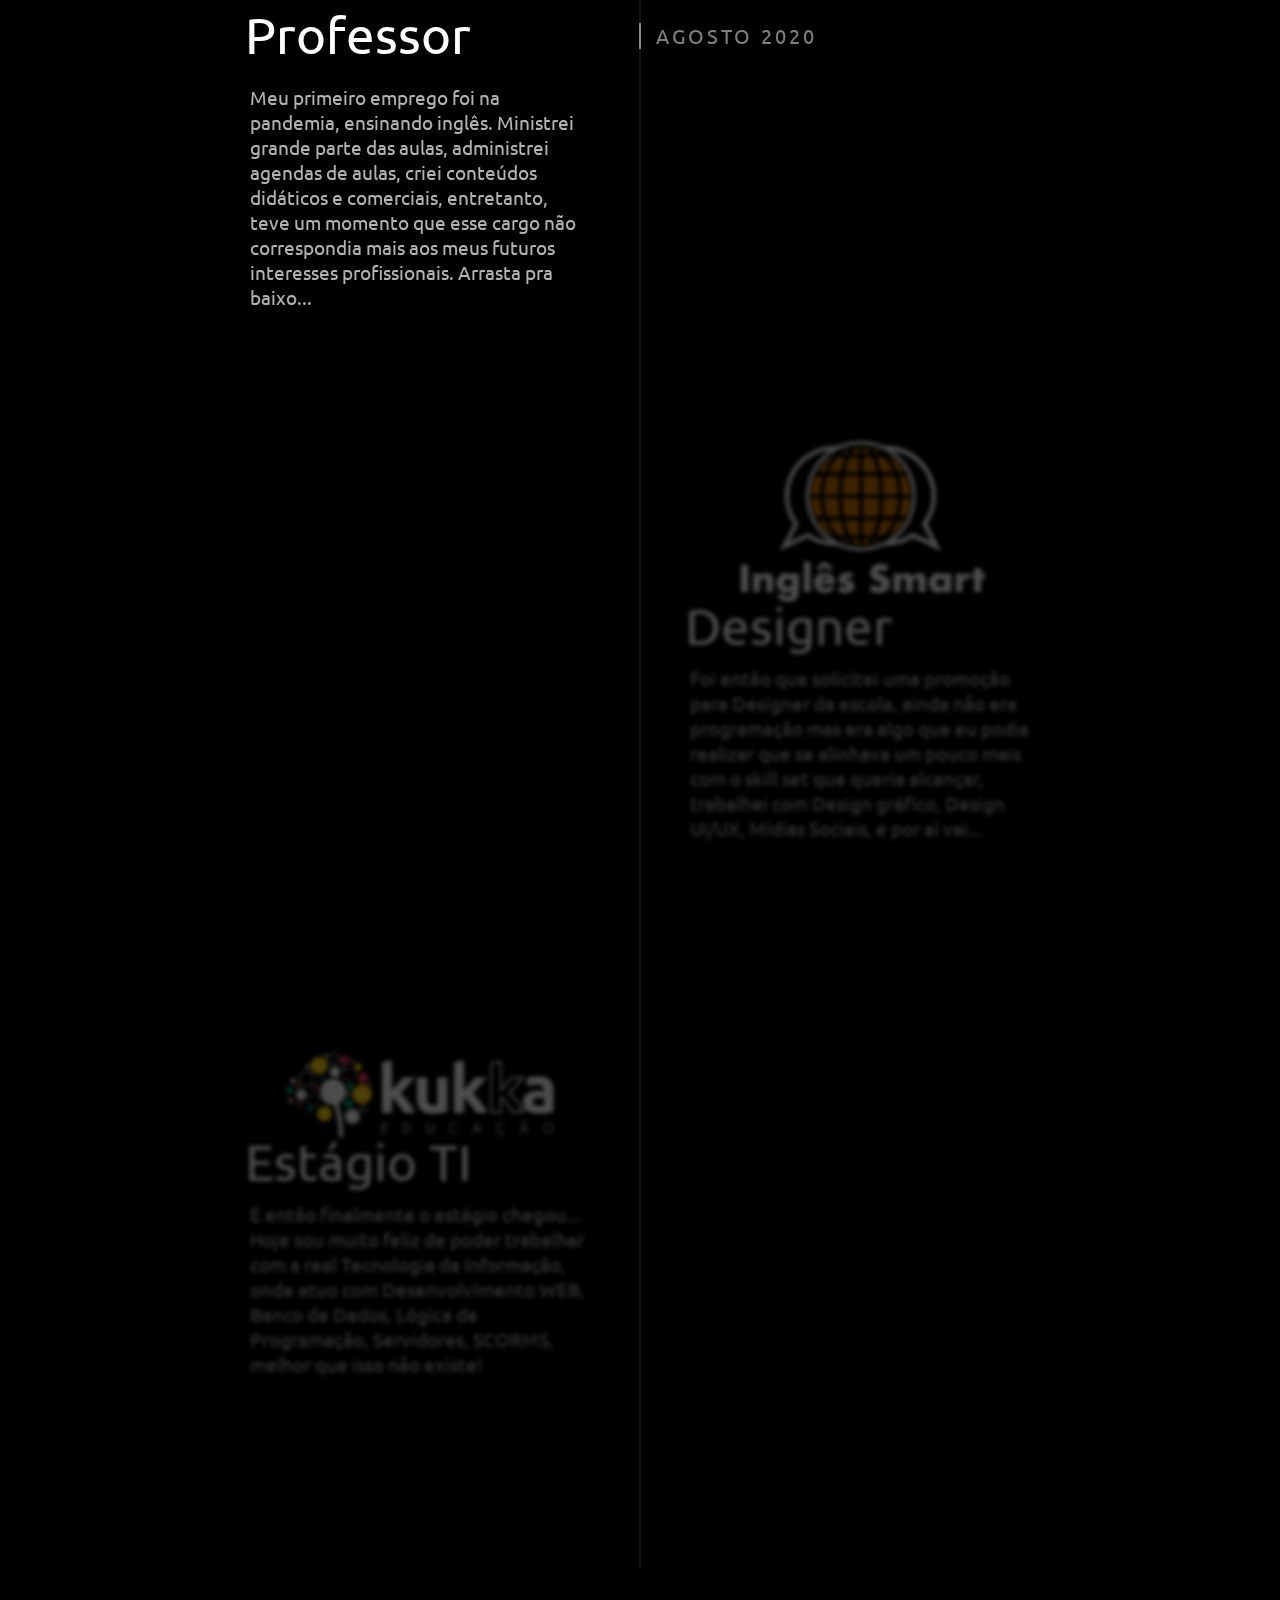
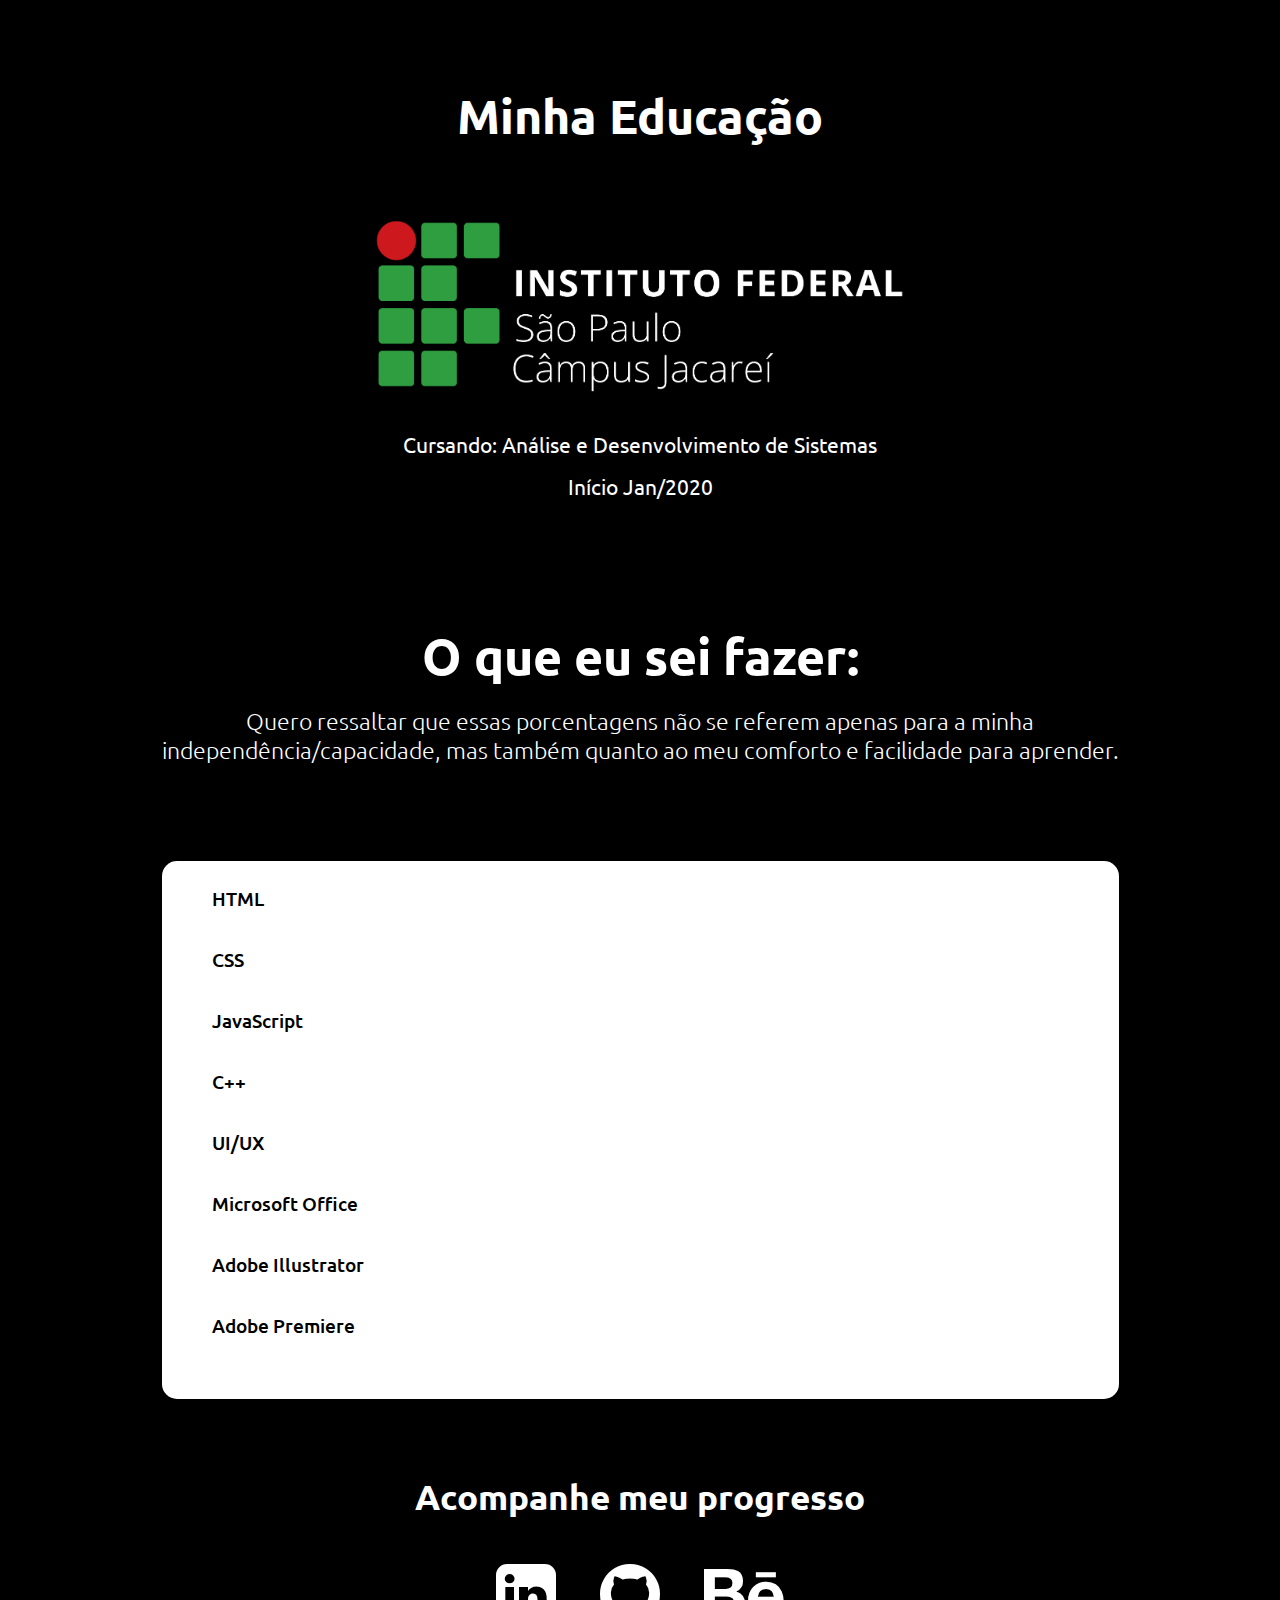
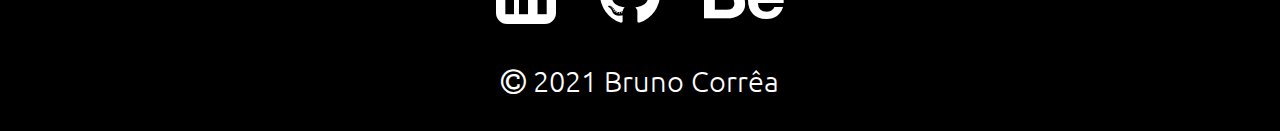
<file: profissional.html>
<!DOCTYPE html>
<head>
    <meta name="viewport" content="with=device-width, initial-scale:1.0">
    <meta charset="UTF-8">
    <title>MeuPort - Profissional</title>
    <link rel="stylesheet" href="style.css">
    <link rel="stylesheet" href="responsive.css">
    <link rel="preconnect" href="https://fonts.googleapis.com">
    <link rel="preconnect" href="https://fonts.gstatic.com" crossorigin>
    <link href="https://fonts.googleapis.com/css2?family=Ubuntu:ital,wght@0,300;0,400;0,500;0,700;1,300;1,400;1,500;1,700&display=swap" rel="stylesheet">  
    <link rel="stylesheet" href="https://stackpath.bootstrapcdn.com/font-awesome/4.7.0/css/font-awesome.min.css">
    <link rel="shortcut icon" href="icon.ico">

    <!-- Global site tag (gtag.js) - Google Analytics -->
<script async src="https://www.googletagmanager.com/gtag/js?id=G-GTJP9MRXGX"></script>
<script>
  window.dataLayer = window.dataLayer || [];
  function gtag(){dataLayer.push(arguments);}
  gtag('js', new Date());

  gtag('config', 'G-GTJP9MRXGX');
</script>

</head>
<body>  

    <section class="contact-header">
        <nav>
            <a href="index.html"><img src= "images/logo.png"></a>
            <div class="nav-links" id ="navLinks">   <!-- id com L maiusculo -->
                <i class="fa fa-times" onclick="hideMenu()"></i>
                <ul>
                    <li><a href="index.html">.inicio()</a></li>
                    <li><a href="pessoal.html">.pessoal()</a></li>
                    <li><a href="profissional.html">.profissional()</a></li>
                    <li><a href="contato.html">.contato()</a></li>
                </ul>
            </div>
            <i class="fa fa-bars" onclick="showMenu()"></i>
        </nav>
    <div class="Principal">
            <h1>.profissional()</h1>
    </div>
</section>

<div class="timeline-container" id="timeline-1">
    <div class="timeline-header">
      <h2 class="timeline-header__title">Minha XP</h2>
      <h3 class="timeline-header__subtitle">bem resumida</h3>
    </div>
    <div class="timeline">
      <div class="timeline-item" data-text="AGOSTO 2020">
        <div class="timeline__content"><img class="timeline__img" src="images/ing1.png" />
          <h2 class="timeline__content-title">Professor</h2>
          <p class="timeline__content-desc">Meu primeiro emprego foi na pandemia, ensinando inglês. Ministrei grande parte das aulas, administrei agendas de aulas, criei conteúdos didáticos e comerciais, entretanto, teve um momento que esse cargo não correspondia mais aos meus futuros interesses profissionais. Arrasta pra baixo...</p>
        </div>
      </div>
      <div class="timeline-item" data-text="JANEIRO 2021">
        <div class="timeline__content"><img class="timeline__img" src="images/ing2.png"/>
          <h2 class="timeline__content-title">Designer</h2>
          <p class="timeline__content-desc">Foi então que solicitei uma promoção para Designer da escola, ainda não era programação mas era algo que eu podia realizar que se alinhava um pouco mais com o skill set que queria alcançar, trabalhei com Design gráfico, Design UI/UX, Mídias Sociais, e por aí vai...</p>
        </div>
      </div>
      <div class="timeline-item" data-text="JUNHO 2021">
        <div class="timeline__content"><img class="timeline__img" src="images/kukka.png"/>
          <h2 class="timeline__content-title">Estágio TI</h2>
          <p class="timeline__content-desc">E então finalmente o estágio chegou... Hoje sou muito feliz de poder trabalhar com a real Tecnologia da Informação, onde atuo com Desenvolvimento WEB, Banco de Dados, Lógica de Programação, Servidores, SCORMS, melhor que isso não existe!</p>
        </div>
      </div>
      
    
    </div>
  </div>

  <div class="fade-in">
  <div class="education">
      <h2>Minha Educação</h2>
      <img src="images/ifsp.png" alt="ifsp">
      <p>Cursando: Análise e Desenvolvimento de Sistemas<br>Início Jan/2020</p>
  </div>
</div>


<section class="set-bar1">
    
    <div class="fade-in">

        <div>
            <h1>O que eu sei fazer:</h1>
        <p>Quero ressaltar que essas porcentagens não se referem apenas para a minha<br>independência/capacidade, mas também quanto ao meu comforto e facilidade para aprender.</p>
        </div>
    
    <div class = "full-bar">

        <div class = "bar">
            <div class="data">
                <span>HTML</span>
            </div>
            <div class="linha html"><span></span></div>
        </div>

        <div class = "bar">
            <div class="data">
                <span>CSS</span>
            </div>
            <div class="linha css"><span></span></div>
        </div>

        <div class = "bar">
            <div class="data">
                <span>JavaScript</span>
            </div>
            <div class="linha js"><span></span></div>
        </div>
        
        <div class = "bar">
            <div class="data">
                <span>C++</span>
            </div>
            <div class="linha cpp"><span></span></div>
        </div>

        <div class = "bar">
            <div class="data">
                <span>UI/UX</span>
            </div>
            <div class="linha uiux"><span></span></div>
        </div>

        <div class = "bar">
            <div class="data">
                <span>Microsoft Office</span>
            </div>
            <div class="linha office"><span></span></div>
        </div>

        <div class = "bar">
            <div class="data">
                <span>Adobe Illustrator</span>
            </div>
            <div class="linha illustrator"><span></span></div>
        </div>

        <div class = "bar">
            <div class="data">
                <span>Adobe Premiere</span>
            </div>
            <div class="linha premiere"><span></span></div>
        </div>

    </div>

</div>

</section>

<section class="footer">

    <div class="fade-in">
        <div class="footer1">
        <h4>Acompanhe meu progresso</h4>
        </div>

        <div class="icons">
            <a href="https://www.linkedin.com/in/brunociao/"><i class="fa fa-linkedin-square"></i></a>
            <a href="https://github.com/brinobruno"><i class="fa fa-github"></i></a>
            <a href="https://www.behance.net/brunobrino"><i class="fa fa-behance"></i></a>
        </div>
        <div class="end">
            <p><i class="fa fa-copyright"></i>  2021 Bruno Corrêa</p>
        </div>
    </div>

</section>


<!-- Js para setar o menu p direita -->

<script src="https://cdnjs.cloudflare.com/ajax/libs/jquery/3.1.0/jquery.min.js"></script>
<script>

(function($) {
  $.fn.timeline = function() {
    var selectors = {
      id: $(this),
      item: $(this).find(".timeline-item"),
      activeClass: "timeline-item--active",
      
    };
    selectors.item.eq(0).addClass(selectors.activeClass);
    
    var itemLength = selectors.item.length;
    $(window).scroll(function() {
      var max, min;
      var pos = $(this).scrollTop();
      selectors.item.each(function(i) {
        min = $(this).offset().top;
        max = $(this).height() + $(this).offset().top;
        var that = $(this);
        if (i == itemLength - 2 && pos > min + $(this).height() / 2) {
          selectors.item.removeClass(selectors.activeClass);
          selectors.id.css(
            "background-image",
            "url(" +
              selectors.item
                .last()
                .find(selectors.img)
                .attr("src") +
              ")"
          );
          selectors.item.last().addClass(selectors.activeClass);
        } else if (pos <= max - 40 && pos >= min) {
          selectors.id.css(
            "background-image",
            "url(" +
              $(this)
                .find(selectors.img)
                .attr("src") +
              ")"
          );
          selectors.item.removeClass(selectors.activeClass);
          $(this).addClass(selectors.activeClass);
        }
      });
    });
  };
})(jQuery);

$("#timeline-1").timeline();

</script>



<script>
    
    var navLinks = document.getElementById("navLinks");

    function showMenu () {
        navLinks.style.right = "0"
    }

    function hideMenu () {
        navLinks.style.right = "-400px"
    }

</script>

<script>

    const faders = document.querySelectorAll('.fade-in')

    const appearOptions = {
        threshold: 1,
        rootMargin: "0px 0px 450px 0px"   /* antes: 350 */
    }

    const appearOnScroll = new IntersectionObserver(function(entries, appearOnScroll) {
        entries.forEach(entry => {
            if(!entry.isIntersecting) {
                return
            } else {
                entry.target.classList.add('appear')
                appearOnScroll.unobserve(entry.target)
            }
        })
    }, appearOptions)

    faders.forEach(fader => {
        appearOnScroll.observe(fader)
    })

</script>

</body> 
</html>
</file>
<file: style.css>
*{
    margin: 0;
    padding: 0;
    font-family: 'Ubuntu', sans-serif;
}

body {
    background-color: black;
}

.header{
    min-height: 100vh;  /*responsividade*/
    width: 100%;
    background-image: linear-gradient(rgba(4,9,30,0.7), rgba(4, 9, 30, 0.7)), url(images/background-image.JPG);
    background-position: center;
    background-size: cover;
    position: relative;
}

nav {
    display: flex;
    padding: 1% 6%;
    justify-content: space-between;
    align-items: center;
}

nav img{
    width: 150px;
}

.nav-links {
    flex: 1;
    text-align: right;
}

.nav-links ul li {
    list-style: none;
    display: inline-block; /*horizontal*/
    padding: 8px 12px;
    position: relative;
}

.nav-links ul li a {
    color: #fff;
    text-decoration: none;
    font-size: 20px;
}

.nav-links ul li::after { /*settando hover*/
    content: '';
    width: 0%; /*nao aparecer*/
    height: 2px;
    background: #FF0067;     /* main color */ 
    display: block;
    margin: auto;
    transition: 0.5s;
 }

 .nav-links ul li:hover::after {
    width: 100%;
 }

 .Principal {
    font-family: 'Ubuntu', sans-serif;
    position: absolute;
    width: 90%;
    top: 50%;
    left: 50%;
    color: #fff;
    transform: translate(-50%, -50%);
    text-align: center;
 }

 html, body{
    overflow-x: hidden;    /* problema da barra branca no responsivo */
}

html {
    scroll-behavior: smooth;
}

 .Principal h1 {
     font-family: 'Ubuntu', sans-serif;
     font-size: 100px;
 }

 .Principal h1:hover {
    font-size: 100px;
    color: #FF0067;
    transition: 0.7s;
    display: inline-block; /*para nao pegar hover nas laterais*/
}

 .Principal p {
     margin: 10px 0 26px; /* top  /  right-left  /  bottom */
     font-size: 23px;
     color: white;
 }

.hero-btn {
    display: inline-block;
    text-decoration: none;
    color: #fff;
    border: 1px solid #fff;
    padding: 12px 34px;
    font-size: 25px;
    background: transparent;
    position: relative;
    cursor: pointer;
}

.hero-btn:hover {
    transition: 0.7s;
    border: 1px solid #FF0067;
    background-color: #f30162;
}

nav .fa {
    display: none;      /*apenasmobile*/
}

.fade-in {
    opacity: 0;
    transition: opacity 250ms ease-in;
}

.fade-in.appear {
    opacity: 1;
}



 /*---- intro ----*/


 .intro {
     width: 80%;
     height: 100%;
     margin: auto;
     text-align: center;
     padding-top: 100px;
 }

 .intro h1 {
     color: white;
     font-size: 50px;
     font-weight: 600;
     padding-bottom: 23px;
 }

 .intro span {
     font-size: 23px;
     font-weight: 400;
     line-height: 22px;
     padding: 10px;
     color: white;
 }

 .row {
     margin-top: 5%;
     display: flex;
     justify-content: space-between;        /* OU flex-direction: row; */
     padding-top: 26px;
 }

 .row p {
    font-size: 19.3px;
     font-weight: 400;
     line-height: 22px;
     padding: 10px;
 }
 

 .intro-coluna {
     flex-basis: 31%;
     background: #ffffff;
     border-radius: 10px;
     margin-bottom: 5%;
     padding: 25px 12px;
     box-sizing: border-box;
     transition: 0.5s;
 }

 h3 {
     font-size: 27px;
     text-align: center;
     font-weight: 600;
     margin: 5px 0;
 }

 .intro-coluna:hover {
    background: #d80559;
    color: white;
 }

 .curto {
     display: none;
 }


 /* ----------------------- BARRA HABILIDADES ---------------------- */

.set-bar {
    padding: 40px;
    display: grid;
    place-items: center;
    margin-bottom: -3%;
}
.set-bar h1 {
    color: white;
    text-align: center;
    font-size: 50px;
    padding-bottom: 2%;
    font-weight: 600;
}

.set-bar p {
    color: white;
    text-align: center;
    font-size: 23px;
    padding-bottom: 10%;
    font-weight: 300;
}


 .full-bar {
     align-items: center;
     border-radius: 15px;
     padding: 25px 30px;
     background: #ffffff;
     box-shadow: 5px 5px 10px rgba(0, 0, 0, 0.3);
 }

 
.full-bar .bar {
    margin: 20px;  /*30*/
}

.full-bar .bar:first-child{
    margin-top: 0px;
  }

.full-bar .bar .data {
    margin-bottom: 5px;
}

.full-bar .bar .data span {
    font-size: 19px;
    font-weight: 500;   
}

.full-bar .bar .linha {
    position: relative;
    height: 10px;
    width: 100%;
    background: #f0f0f0;
    transform: scaleX(0);
    transform-origin: left;
    box-shadow: inset 0px 1px 1px rgba(0, 0, 0, 0.1), 0px 1px rgba(red, green, blue, 0.8);
    animation: animate 1s cubic-bezier(1,0,0.5,1) forwards;
    animation-duration: 7s;
    animation-iteration-count: infinite;
    animation-timing-function:cubic-bezier(.14,1.32,0,.86);
}

.bar .linha span {
    height: 100%;
    width: 100%;
    background: #FF0067;
    position: absolute;
    border-radius: 10px;
}

@keyframes animate {
    100% {
        transform: scaleX(1);
    }
}

.linha.html span {
    max-width: 70%;
}

.linha.css span {
    width: 70%;
}

.linha.js span {
    max-width: 40%;
}

.linha.cpp span {
    max-width: 60%;
}

.linha.uiux span {
    max-width: 70%;
}

.linha.office span {
    max-width: 90%;
}

.linha.illustrator span {
    max-width: 85%;
}

.linha.premiere span {
    max-width: 80%;
}

.bar .linha span::before {
    position: absolute;
    content: "";
    height: 0;
    right: 0;
    top: -10%;
    width: 0;
    border: 7px solid transparent;
    border-bottom-width: 0px;
    border-right-width: 0px;
    border-top-color: #000;
}

.bar .linha span::after {
    position: absolute;
    right: 0;
    top: -28%;  
    color:#fff;
    font-size: 1.2rem;
    font-weight: 400;
    padding: 1px 8px;
    border-radius: 3px;

}

.linha span::after {
    position: absolute;
    right: 0;
    top: -28%;
    background: #000;
    color:#fff;
    font-size: 15px;
    font-weight: 400;
    padding: 0px 8px;
    border-radius: 3px;

}

.linha.html span::after {
    content: "60%";
}

.linha.css span::after {
    content: "70%";
}

.linha.js span::after {
    content: "40%";
}

.linha.cpp span::after {
    content: "60%";
}

.linha.uiux span::after {
    content: "70%";
}

.linha.office span::after {
    content: "90%";
}

.linha.illustrator span::after {
    content: "85%";
}

.linha.premiere span::after {
    content: "80%";
}


/* -------------- REVIEW ------------------*/



.reviews {
    width: 80%;
    margin: auto;
    padding-top: 100px;
    text-align: center;
}

.coluna-review {
    flex-basis: 44%;
    border-radius: 4%;
    margin: 0 2% 5% 2%;
    text-align: left;
    background: #ffffff;
    padding: 45px 10px;
    cursor: pointer;
    display: flex;
    transition: 1s;
}

.coluna-review img {
    height: 60px;
    margin-left: 5px;
    margin-right: 30px;
    border-radius: 50%;
  }

.title h1 {
    color: white;
    font-size: 50px;
}

.coluna-review p {
    font-size: 24px;
    padding: 0;
    line-height: 130%;
}

.coluna-review h3 {
    margin-top: 15px;
    text-align: left;
}

.coluna-review h4 {
    font-weight: 400;
}

.coluna-review:hover {
    background: #cf0757;
    color: white;
}

.title p {
    color: white;
    font-size: 23px;
}

/* ----------- contato --------- */

.cta1 {
    margin: 60px auto;
    width: 80%;
    background-image: linear-gradient(rgba(0, 0, 0, 0.6),rgba(0, 0, 0, 0.93)), url(images/contact-section1.png);
    background-position: center;
    background-size: cover;
    border-radius: 10px;
    text-align: center;
    padding: 120px 0;
}

.cta1 h1 {
    font-size: 50px;
    color: white;
    margin-bottom: 40px;
    padding: 0;
}

/* --------------- footer ----------------- */


.footer {
    width: 100%;
    text-align: center;
    padding: 30px 0;
    margin-bottom: 2px;
}

.footer1 h4 {
    color: white;
    font-size: 27px;
    margin-bottom: 17px;
    margin-top: 6px;
    font-weight: 600;
}

.end p {
    color: white;
    font-size: 19px;
    font-weight: 300;
}

.icons .fa {
    font-size: 35px;
    color: #fff;
    margin: 0 20px;
    cursor: pointer;
    padding-top: 23px;
    padding-bottom: 34px;
    transition: 0.4s;
}

.icons .fa:hover {
    color: #b10147;
    font-size: 40px;
}


/*-------------------- contato pagina --------------------*/

.contact-header{
    height: 100vh;  /*responsividade*/
    width: 100%;
    background-image: linear-gradient(rgba(4,9,30,0.9), rgba(4, 9, 30, 0.8)), url(images/background-image.JPG);
    background-position: center;
    background-size: cover;
    position: relative;
}

.location1 {
    width: 80%;
    margin: auto;
    padding: 80px 0;
}


.location1 iframe {
    width: 100%;
}

.contact-form {
    padding-top: 5%;
    width: 80%;
    margin: auto;
}

.contact-col div .fa {
    font-size: 28px;
    color: #b10147;
    margin: 10px;
}

.contact-col div h5 {
    font-size: 16px;
    margin-bottom: -1px;
    color: rgb(255, 255, 255);
    font-weight: 400;
}

.contact-col div {
    display: flex;
    flex-basis: 48%;
}

.hero-btn-pink {
    display: inline-block;
    text-decoration: none;
    color: #FF0067;
    border: 1px solid #FF0067;
    padding: 12px 34px;
    font-size: 20px;
    background: transparent;
    position: relative;
    cursor: pointer;
}

.hero-btn-pink:hover {
    transition: 0.7s;
    border: 1px solid #FF0067;
    background-color: #FF0067;
    color: #fff;
}

.contact-col1 input {
    font-size: 13px;
    width: 100%;
    padding: 15px;
    margin-bottom: 17px;
    outline: none;
    border: 1px solid rgb(192, 190, 190);    
}

.contact-col1 textarea {
    font-size: 13px;
    padding: 15px;
    width: 100%;
    outline: none;
    margin-bottom: 17px;
    border: 1px solid rgb(192, 190, 190); 
}

.contact-col1 {
    margin-left: 6%;
}

.contact-col1 div .fa {
    font-size: 26px;
    color: #b10147;
    margin: 10px;
    
}

.contact-col1 div h5 {
    font-size: 20px;
    margin-bottom: -1px;
    color: rgb(255, 255, 255);
    font-weight: 400;
}

.row1 {
    display: flex;
}

.title-contact {
    color: white;
    text-align: center;
    font-size: 38px;
    padding-bottom: 6%;
}

/*-----------------pessoal-------------*/

.pessoal-title {
    color: white;
    font-size: 26px;
    text-align: center;
    padding: 10%;
}

.content {
    max-width: 60%;
    margin: 0 10% 16% 10%;
}

.content img {
    width: 450px;
    float: left;
    margin-right: 2%;
    margin-left: 12%;
    border-radius: 10% 10% 10% 10%;
}

.content p {
    color: white;
    font-size: 23px;
    line-height: 30px;
}

.bruno-sop img {
    float: right;
    padding-left: 2%;
}

#BrunoSop {
    width: 80%;
    padding-left: 20%;
}

#BrunoSop img {
    border-radius: 10% 10% 10% 10%;
    margin-left: 0.5%;
}

#BrunoSop p {
    color: white;
    text-align: right;
    padding-left: 4%;
    font-size: 23px;
    line-height: 30px;
}

#BrunoSop h2 {
    color: white;
    text-align: right;   
}

.content h2 {
    color: white;
    font-size: 35px;
    padding-bottom: 2%;
}

/* --------------------artists------------*/

.artists {
    width: 80%;
    margin: auto;
    text-align: center;
}

.artist-title h1 {
    color: white;
    font-size: 45px;
    width: 80%;
    margin: auto;
    text-align: center;
}

.artist-title p {
    color: white;
    padding-bottom: 1%;
    font-size: 23px;
    font-weight: 400;
    width: 80%;
    margin: auto;
    text-align: center;
}

.music-col {
    flex-basis: 32%;
    border-radius: 10px;
    margin-bottom: 30px;
    position: relative;
    overflow: hidden;
    cursor: pointer;
}

.music-col img {
    width: 100%;
    display: block;
}

.layer {
    background: transparent;
    height: 100%;
    width: 100%;
    position: absolute;
    top:0;
    left: 0;
    transition: 0.6s;
}

.layer:hover {
    background: rgba(235, 3, 61, 0.6);
}

.layer h3 {
    width: 100%;
    font-weight: 500;
    color: white;
    font-size: 26px;
    bottom: 0;
    left: 50%;
    transform: translateX(-50%);
    position: absolute;
    opacity: 0;
    transition: 0.5s;
}

.layer:hover h3 {
    bottom: 49%;
    opacity: 1;
}

/* gallery */

.galeria h1 {
    color: white;
    font-size: 45px;
    width: 80%;
    margin: auto;
    text-align: center;
    padding-top: 4%;
}

.galeria p {
    color: white;
    padding-bottom: 4%;
    font-size: 28px;
    font-weight: 400;
    width: 80%;
    margin: auto;
    text-align: center;
}

.gallery {
    position: relative;
    height: auto;
    width: 80%;
    margin: auto;
    padding: 45px 0;
    display: grid;
    grid-template-columns: auto auto auto auto;    /* quantia de colunas desejadas */
    grid-gap: 2vmin;
    grid-auto-flow: dense;
}

.gallery img {
    position: relative;
    height: 100%;
    width: 100%;
    overflow:hidden;
    border-radius: 8%;
    filter: brightness(0.5) grayscale(0.8);
    transition: 0.4s ease-in-out;
    cursor: pointer;
    box-shadow: 0px 3px 3px rgba(0, 0, 0, 0.4);
}

.gallery img:hover {
    filter: brightness(1) grayscale(0);
}

/*                                 PROFISSIONAL                    */
.timeline {
    display: flex;
    margin: 0 auto;
    flex-wrap: wrap;
    flex-direction: column;
    max-width: 800px;
    position: relative;
  }

.timeline__content-title {
    font-weight: normal;
    font-size: 3.2rem;
    margin: -10px 0 0 0;
    transition: 0.4s;
    padding: 0 5px;
    box-sizing: border-box;
    color: #fff;
  }

.timeline__content-desc {
    margin: 10px;
    font-size: 1.2rem;
    box-sizing: border-box;
    color: rgba(255, 255, 255, .7);
    font-weight: normal;
    line-height: 25px;
  }

.timeline:before {
    position: absolute;
    left: 50%;
    width: 2px;
    height: 100%;
    margin-left: -1px;
    content: "";
    background: rgba(255, 255, 255, .07);
  }
  
.timeline-item {
    padding: 100px 0;       /***/
    opacity: 0.3;
    filter: blur(2px);
    transition: 0.5s;
    box-sizing: border-box;
    width: calc(50% - 40px);
    display: flex;
    position: relative;
    transform: translateY(-80px);
  }

.timeline-item:before {
    content: attr(data-text);
    letter-spacing: 3px;
    width: 100%;
    position: absolute;
    color: rgba(255, 255, 255, .5);
    font-size: 20px;
    border-left: 2px solid rgba(255, 255, 255, .5);
    top: 70%;
    margin-top: -5px;
    padding-left: 15px;
    opacity: 0;
    right: calc(-100% - 56px);
  }
  
.timeline-item:nth-child(even) {
    align-self: flex-end;
  }

.timeline-item:nth-child(even):before {
    right: auto;
    text-align: right;
    left: calc(-100% - 56px);
    padding-left: 0;
    border-left: none;
    border-right: 2px solid rgba(255, 255, 255, .5);
    padding-right: 15px;
  }

.timeline-item--active {
    opacity: 1;
    transform: translateY(0);
    filter: blur(0px);
  }

.timeline-item--active:before {
    top: 43%;
    transition: 0.3s all 0.2s;
    opacity: 1;
  }

.timeline-item--active .timeline__content-title {
    margin: 10px 0 20px 0;
  }
  
.timeline__img {
    max-width: 100%;
    box-shadow: 0 10px 15px rgba(0, 0, 0, .4);
  }

.timeline-container {
    width: 100%;
    position: relative;
    padding: 80px 0;
    transition: 0.3s ease 0s;
    background-attachment: fixed;
    background-size: cover;
  }

.timeline-container:before {
    position: absolute;
    left: 0;
    top: 0;
    width: 100%;
    height: 100%;
    background: rgba(0,0,0,0.6);
    content: "";
  }

.timeline-header {
    margin-top: 100px;
    width: 100%;
    text-align: center;
    margin-bottom: 130px;
    position: relative;
  }

.timeline-header__title {
    color: #fff;
    font-size: 4rem;
    margin: 0;
  }

.timeline-header__subtitle {
    color:white;
    font-size: 1.6rem;
    font-weight: 400;
    margin: 10px 0 0 0;
  }

.demo-footer {
    padding: 60px 0;
    text-align: center;
  }

.demo-footer a {
    color: #999;
    display: inline-block;
  }

.education {
    display: flex;
    flex-direction: column;
    align-content: center;
    align-items: center;
}

.education h2 {
    padding-top: 3%;
    padding-bottom: 0%;
    color: white;
    font-size: 3rem;
}

.education img {
    width: 550px;
    padding-top: 5%;
    padding-bottom: 2%;
}

.education p {
    color: white;
    font-size: 1.3rem;
    font-weight: 400;
    text-align: center;
    line-height: 200%;
    margin-bottom: 6%;
}

.set-bar1 {
    padding: 40px;
    display: grid;
    place-items: center;
    margin-bottom: 0%;
}
.set-bar1 h1 {
    color: white;
    text-align: center;
    font-size: 50px;
    padding-bottom: 2%;
    font-weight: 600;
}

.set-bar1 p {
    color: white;
    text-align: center;
    font-size: 23px;
    padding-bottom: 10%;
    font-weight: 300;
}
</file>
<file: responsive.css>
@media (max-device-width: 700px) {
    .Principal h1 {
        font-size: 120px;
    }

    nav img{
        padding-top: 25px;
        width: 200px;
    }

    .nav-links li a {
        font-size: 300px;
    }

    .Principal p {
        font-size: 40px;
    }

    .hero-btn {
        border: 2px solid #fff;
        padding: 22px 50px;
        font-size: 35px;
    }
    .nav-links ul li {
        display:block;
        font-size: 100px;
    }

    .nav-links ul li a {
        font-size: 55px;
        padding-left: 12px;
    }

    .nav-links {
        position: absolute;
        background: #FF0067;
        height: 100vh;
        width: 400px;
        top: 0;
        right: -400px;
        text-align: left;
        z-index: 2;
        transition: 1s;
          
    }
    nav .fa {                   /* cross mobile */
        display: block;
        color: white;
        margin: 20px;
        padding-top: 20px;
        font-size: 50px;
        cursor: pointer;
    }
    
    .nav-links ul {
        padding: 3px;

    }

}

@media (max-device-width) {
    .fade-in.fade-in.appear{
    opacity: 1;
    }
}

@media (max-device-width: 700px) {
    .row {
        flex-direction: column;
        margin: 0 -5%;
        padding-top: 90px;
        padding-bottom: 30px;
     }

    .intro h1 {
        font-size: 80px;
        padding-bottom: 13px;
     }

     .intro p {
         font-size: 40px;
         padding: 30px;
         line-height: 1.3;
         font-weight: 400;
     }
     .intro-coluna {
         padding: 28px;
     }

     h3 {
         font-size: 44px;
     }

    .intro span {
         font-size: 39px;
         line-height: 1.3;
     }
     
 }

 @media (max-width: 700) {
    .set-bar h1 {
        color: blue;
    }
}

@media (max-device-width: 700px) {
    .coluna-review img {
        height: 70px;
        margin-left: 0px;
        margin-right: 15px;
    }
}

@media (max-device-width: 700px) {
    .cta1 h1 {
        font-size: 24px; 
    }
    .cta1 {
    background-image: linear-gradient(rgba(0, 0, 0, 0.6),rgba(0, 0, 0, 0.93)), url(images/contact-section2.png);
    }
}


@media (max-device-width: 1400px) {
    .title-contact {
        font-size: 37px;
    }
    .row1 {
        display: block;
    }
    .contact-col1 input {
        font-size: 30px;
        border: 1px solid rgb(165, 164, 164);
    }
    .contact-col1 textarea {
        font-size: 30px;
        border: 1px solid rgb(165, 164, 164);
    }
    .contact-col1 div .fa {
        font-size: 60px;
    }
    .contact-col div h5 {
        font-size: 29px;
        padding-bottom: 4%;
    }
    .contact-col1 {
        margin-left: 0%;
    }
    .hero-btn-pink {
        font-size: 36px;
    }
    .contact-header{
        min-height: 40vh;
    }
    .footer {
        width: 100%;
        text-align: center;
        padding: 30px 0;
        margin-bottom: 2px;
    }
    
    .footer1 h4 {
        font-size: 35px;
        margin-bottom: 17px;
        margin-top: 6px;
        font-weight: 600;
    }
    
    .end p {
        font-size: 29px;
        font-weight: 300;
    }
    
    .icons .fa {
        font-size: 70px;
        color: #fff;
        margin: 0 20px;
        cursor: pointer;
        padding-top: 23px;
        padding-bottom: 34px;
        transition: 0.4s;
    }
    
    .icons .fa:hover {
        color: #b10147;
        font-size: 40px;
    }
}

@media (max-device-width: 1400px) {
    .content img{
        float: none;
        display: block;
        text-align: center;
        position: relative;
        padding: 2% 0% 2% 0;
        margin: auto;
    }
    .content {
        align-items: center;
        max-width: 100%;
        padding: 0;
    }

    .content h2 {
        text-align: center;
    }

    #BrunoSop h2 {
        text-align: center;
        width: 80%;  
    }

    #Brunosop img {
        width: 100%;
        float: none;
        display: block;
        text-align: center;
        position: relative;
        padding: 0% 0% 2% 0;
        margin-right: 0%;
        margin-left: 0%;
        align-items: center;
    }

    .bruno-sop img {
        float: none;
        padding-left: 0%;
        margin-right: 0%;
    }

    .bruno-sop {
        display: flex;
        flex-direction: column;
        text-align: center;
        align-items: center;
        width: 100%;
    }

    #BrunoSop {
        text-align: center;
        align-items: center;
        max-width: 100%;
        padding: 0% 0% 18% 0;
        margin: auto;
        justify-content: center;
        width: 100%;
}

    #BrunoSop h3 {
        text-align: center;
        width: 100%;
    }

    #BrunoSop p {
        padding-left: 9%;
        padding-right: 14%;
        text-align: left;
    }

    .pessoal-title h1 {
        font-size: 70px;
    }
    .fade-in {
        opacity: 1;                                 /* tirar script */
    }
}

@media (max-device-width: 1000px) {
    .layer h3 {
        font-size: 45px;
    }
}

@media (max-device-width: 1100px) {
    .gallery {  
        display: grid;
        grid-template-columns: auto auto;
    }
}

@media (max-device-width: 350px) {
    .gallery {  
        display: grid;
        grid-template-columns: auto;
    }
    .gallery img {
        filter: brightness(1) grayscale(0);
    }
}

@media (max-device-width: 470px) {
    .galeria h1 {
        font-size: 60px;
    }
    .galeria p {
        font-size: 40px;
        font-weight: 300;
    }
}

@media (max-device-width: 400px) {
    .galeria p {
        font-size: 40px;
    }
    .artist-title p {
        font-size: 20px;
        padding-bottom: 5%;
    }
}

/* timeline */

@media only screen and (max-width: 767px) {
    .timeline:before {
      left: 40px;
    }
  }

@media only screen and (max-width: 767px) {
    .timeline-item {
      align-self: baseline !important;
      width: 100%;
      padding: 0 30px 10px 80px;
      height: 100vh;    /*************/
    }
    .timeline-item:before {
      left: 10px !important;
      padding: 0 !important;
      top: 0px;
      text-align: center !important;
      width: 60px;
      border: none !important;
    }
    .timeline-item:last-child {
      padding-bottom: 0px;
    }
 
  }

@media screen and (max-device-width: 500px) {
    .education h2 {
        font-size: 3.7rem;
    }

    .education p {
        font-size: 2rem;
    }
}

@media screen and (max-device-width: 650px) {
    .timeline__content-desc {
        font-size: 1.5rem;
        line-height: 130%;
    }
}

@media screen and (max-device-width: 500px) {
    .timeline__content-desc {
        font-size: 1.8rem;
        font-weight: 300;
        line-height: 130%;
    }
}

@media screen and (max-device-width: 700px) {
    .coluna-review p {
        font-size: 30px;
        line-height: 130%;
    }
}

@media screen and (max-device-width: 470px) {
    .coluna-review p {
        font-size: 55px;
        line-height: 130%;
    }
}

@media (max-device-width: 390px) {
    .coluna-review p {
        font-size: 300px;
        line-height: 130%;
    }
}

@media screen and (max-device-width: 1600px) {
    .coluna-review p {
        font-size: 20px;
    }

    .coluna-review img {
        margin-right: 10px;
      }
}


@media(hover: hover) and (pointer: fine) {
    .layer:hover h3 {
    bottom: 49%;
    opacity: 1;
    }
}

@media screen and (max-device-width: 600px) {
.layer:hover, .layer:active{
    bottom: 49%;
    opacity: 1;
  }
}


@media only screen and (max-width: 500px) {
    .galeria p {
        font-size: 40px;
    }
}

@media(hover: hover) and (pointer: fine) {
    layer:hover {
        background: rgba(235, 3, 61, 0.6);
    }
}
@media(hover: hover) and (pointer: fine) {
    .layer:hover h3 {
        bottom: 49%;
        opacity: 1;
}
}
</file>
